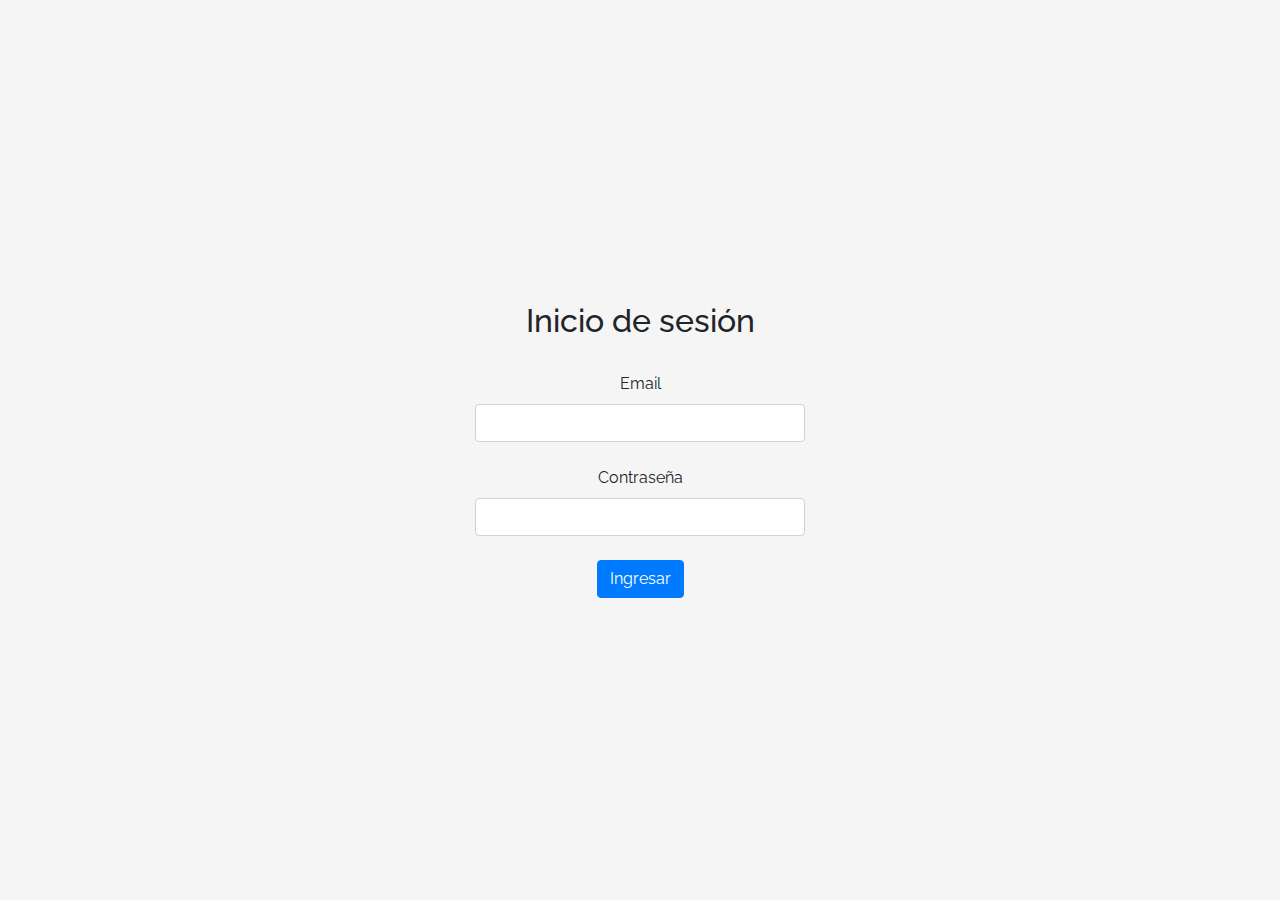
<file: index.html>
<!DOCTYPE html>
<!-- saved from url=(0049)https://getbootstrap.com/docs/4.3/examples/album/ -->
<html lang="en">

<head>

  <title>eMercado - Todo lo que busques está aquí</title>

  <meta http-equiv="Content-Type" content="text/html; charset=UTF-8">
  <meta name="viewport" content="width=device-width, initial-scale=1, shrink-to-fit=no">
  <meta name="description" content="">

  <link rel="canonical" href="https://getbootstrap.com/docs/4.3/examples/album/">
  <link href="https://fonts.googleapis.com/css?family=Raleway:300,300i,400,400i,700,700i,900,900i" rel="stylesheet">
  <!-- Bootstrap core CSS -->
  <link href="css/bootstrap.min.css" rel="stylesheet">
  <link href="css/styles.css" rel="stylesheet">
  
  <style>
    html, body{
      height: 100%;
    }

    body {
      display: -ms-flexbox;
      display: flex;
      -ms-flex-align: center;
      align-items: center;
      padding-top: 40px;
      padding-bottom: 40px;
      background-color: #f5f5f5;
    }

    .signin {
      width: 100%;
      max-width: 330px;
      padding: 15px;
      margin: auto;
    }
  </style>

</head>

<body class="text-center">

  <!-- LOGIN -->
  <div class="container p-5">

    <h2>Inicio de sesión</h2>

    <br>

    <label for="emailLogin">Email</label>
    <input class="form-control signin" type="email" id="inputEmailLogin">

    <br>

    <label for="passwordLogin">Contraseña</label>
    <input class="form-control signin" type="password" id="inputPasswordLogin">

    <br>

    <button class="btn btn-primary" id="buttonIngresoLogin">Ingresar</button>


  </div>

  <script src="js/init.js"></script>
  <script src="js/login.js"></script>

</body>

</html>
</file>
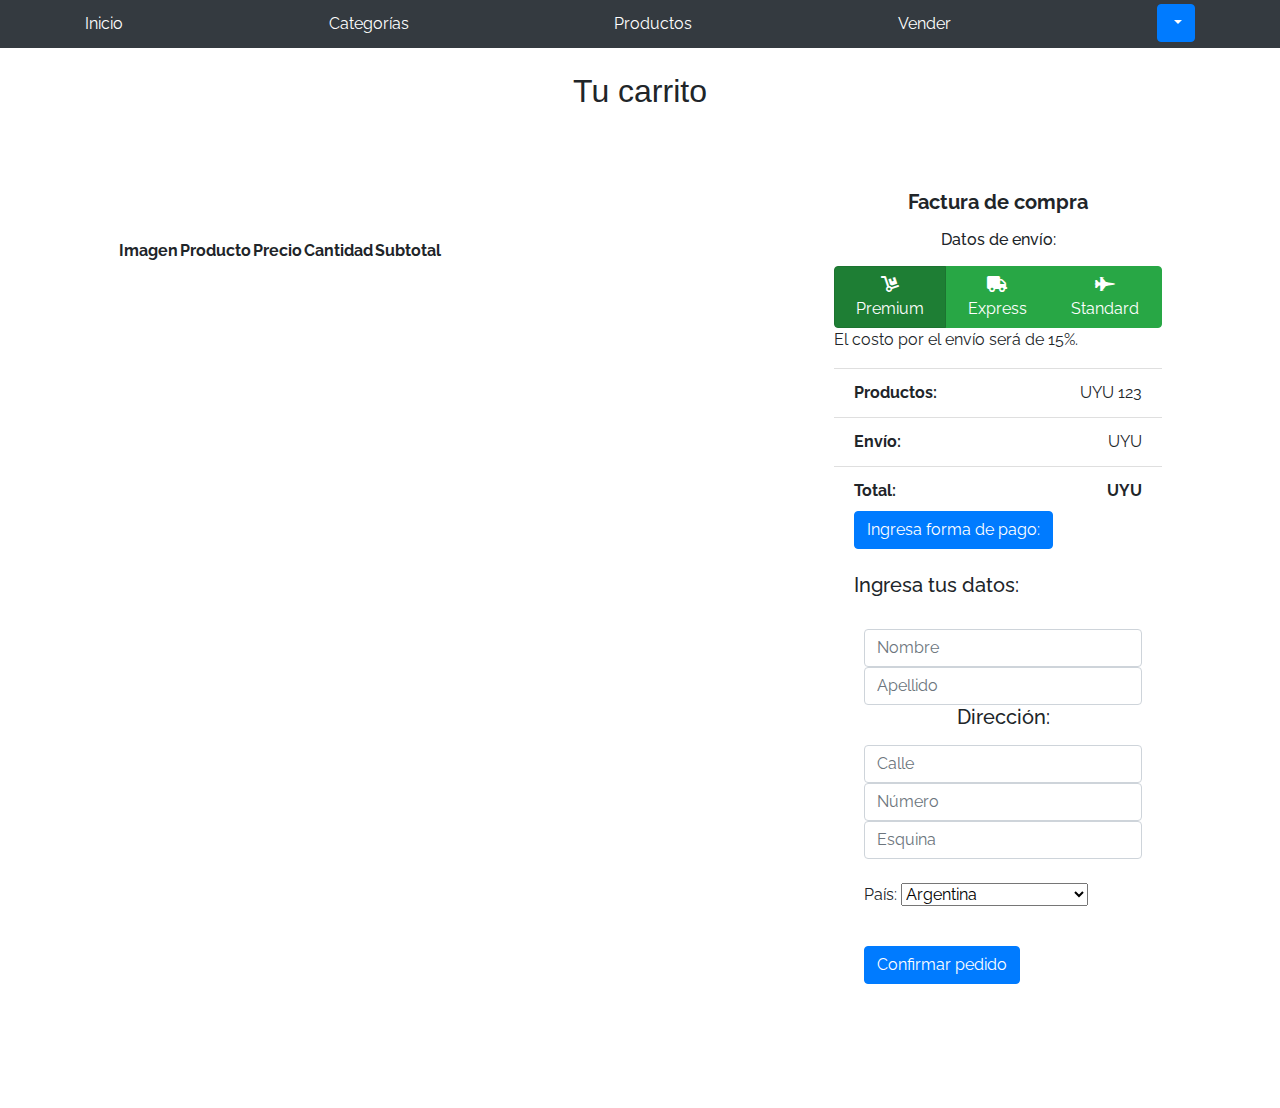
<file: cart.html>
<!DOCTYPE html>
<html lang="en">

<head>
  <meta http-equiv="Content-Type" content="text/html; charset=UTF-8">
  <meta name="viewport" content="width=device-width, initial-scale=1, shrink-to-fit=no">
  <meta name="description" content="">
  <title>eMercado - Todo lo que busques está aquí</title>

  <link rel="canonical" href="https://getbootstrap.com/docs/4.3/examples/album/">
  <link href="https://fonts.googleapis.com/css?family=Raleway:300,300i,400,400i,700,700i,900,900i" rel="stylesheet">


  <link href="css/font-awesome.min.css" rel="stylesheet">


  <style>
    .bd-placeholder-img {
      font-size: 1.125rem;
      text-anchor: middle;
      -webkit-user-select: none;
      -moz-user-select: none;
      -ms-user-select: none;
      user-select: none;
    }

    @media (min-width: 768px) {
      .bd-placeholder-img-lg {
        font-size: 3.5rem;
      }
    }
  </style>

  <link href="css/bootstrap.min.css" rel="stylesheet">
  <link href="css/styles.css" rel="stylesheet">
  <link href="css/dropzone.css" rel="stylesheet">
</head>

<body>
  <nav class="site-header sticky-top py-1 bg-dark">
    <div class="container d-flex flex-column flex-md-row justify-content-between">

        <a class="py-2 d-none d-md-inline-block" href="home.html">Inicio</a>
        <a class="py-2 d-none d-md-inline-block" href="categories.html">Categorías</a>
        <a class="py-2 d-none d-md-inline-block" href="products.html">Productos</a>
        <a class="py-2 d-none d-md-inline-block" href="sell.html">Vender</a>

        <li class="dropdown float-right" id="info-user" style="list-style:none">
            <button id="user-identifier" class="btn btn-primary dropdown-toggle" type="button" data-toggle="dropdown"
                aria-haspopup="true" aria-expanded="false">
            </button>

            <div class="dropdown-menu"  aria-labelledby="dropdownMenuButton">
                <a class="dropdown-item" href="my-profile.html">Perfil</a>
                <a class="dropdown-item" href="cart.html">Mi carrito</a>
                <a class="dropdown-item" id="sign-of" href="index.html">Salir</a>
            </div>
        </li>
    </div>

</nav>
  <main role="main" class="pb-5">

    <header id="header" class="d-flex justify-content-around sticky-top site-header">
      <nav id="navbar" class="navbar navbar-expand-lg navbar-dark bg-dark pl-0 pt-0 pr-0 pb-0">
      </nav>
    </header>
    <br>
    <h2 class="text-center">Tu carrito</h2>
    <div class="container p-5">

      <section>

        <div class="row">

          <div class="col-lg-8 mt-5">
            <table id="cart-table">
              <thead>
                <tr class="text-center">
                  <th>Imagen</th>
                  <th>Producto</th>
                  <th>Precio</th>
                  <th>Cantidad</th>
                  <th>Subtotal</th>
                </tr>
              </thead>
              <tbody id="tabla">
                <tr>
                  <td> </td>
                  <td> </td>
                  <td> </td>
                  <td> </td>
                  <td> </td><br>
                </tr>
              </tbody>

            </table>
          </div>
          <div class="col-lg-4">
            <div class="mb-3">
              <div class="pt-4 text-center">
                <h5 class="mb-3 text-center"><strong>Factura de compra</strong></h5>
                <ul class="list-group list-group-flush text-left">
                  <h6 class="mb-3 text-center">Datos de envío:</h6>
                  <div class="btn-group btn-group-toggle w-100" data-toggle="buttons" id="divRadioEnvio">
                    <label class="btn btn-success btn-shipping active">
                      <i class="fas fa-dolly"></i>
                      <input type="radio" name="envio" id="option1" autocomplete="off" value="15" checked> Premium
                    </label>
                    <label class="btn btn-success btn-shipping">
                      <i class="fa fa-truck"></i>
                      <input type="radio" name="envio" id="option2" autocomplete="off" value="7"> Express
                    </label>
                    <label class="btn btn-success btn-shipping">
                      <i class="fa fa-fighter-jet"></i>
                      <input type="radio" name="envio" id="option3" autocomplete="off" value="5"> Standard
                    </label>
                  </div>
                  <div>
                    <p id="textoEnvio">El costo por el envío será de 15%.</p>
                  </div>
                  <li class="list-group-item">
                    <strong>Productos:</strong>
                    <span class="float-right">
                      <span id="currencyTotalProducts" class="mb-3 text-center">
                        UYU
                      </span>
                      <span id="totalProducts">
                        123
                      </span>
                    </span>
                  </li>
                  <li class="list-group-item">
                    <strong>Envío: </strong>
                    <span class="float-right">
                      <span id="currencyCostoEnvio" class="mb-3 text-center">
                        UYU
                      </span>
                      <span id="costoenvio">

                      </span>
                    </span>
                  </li>
                  <li class="list-group-item">
                    <strong>Total:</strong>
                    <span class="float-right">
                      <span id="currencyTotal" class="mb-3 text-center font-weight-bold">
                        UYU
                      </span>
                      <span id="total" class="font-weight-bold">

                      </span>
                    </span>
                    <br>

                    <!-- Button trigger modal -->
                    <button type="button" class="btn btn-primary mt-2" data-toggle="modal" data-target="#exampleModal">
                      Ingresa forma de pago:
                    </button>

                    <!-- Modal -->
                    <div class="modal fade" id="exampleModal" tabindex="-1" role="dialog"
                      aria-labelledby="exampleModalLabel" aria-hidden="true">
                      <div class="modal-dialog" role="document">
                        <div class="modal-content">
                          <div class="modal-header">
                            <h5 class="modal-title" id="exampleModalLabel">
                              <div class="card mb-3">
                                <div class="card-body">
                                  <h5 class="mb-4">Trabajamos con:</h5>
                                  <div class="container">
                                    <div class="row">
                                      <div class="paymentCont">
                                        <div class="paymentWrap">
                                          <div class="btn-group paymentBtnGroup btn-group-justified"
                                            data-toggle="buttons">
                                            <label class="btn paymentMethod active">
                                              <div class="method visa"></div>
                                              <input type="radio" name="options" checked>
                                            </label>
                                            <label class="btn paymentMethod">
                                              <div class="method master-card"></div>
                                              <input type="radio" name="options">
                                            </label>
                                            <label class="btn paymentMethod">
                                              <div class="method amex"></div>
                                              <input type="radio" name="options">
                                            </label>
                                            <label class="btn paymentMethod">
                                              <div class="method vishwa"></div>
                                              <input type="radio" name="options">
                                            </label>
                                          </div>
                                        </div>
                                      </div>
                                    </div>
                                  </div>
                                  <form action="">
                                    <a class="dark-grey-text d-flex justify-content-between" data-toggle="collapse"
                                      href="#collapseExample1" aria-expanded="false" aria-controls="collapseExample1">
                                      Compra con tarjeta:
                                      <span><i class="fas fa-chevron-down pt-1"></i></span>
                                    </a>
                                </div>

                                <div class="collapse" id="collapseExample1">
                                  <div class="mt-3">
                                    <div class="md-form md-outline mb-0">
                                      <input type="text" id="discount-code1" class="form-control font-weight-light"
                                        placeholder="Ingrese el número de la tarjeta" required>
                                    </div>
                                  </div>
                                  <div class="mt-3">
                                    <div class="md-form md-outline mb-0">
                                      <input type="text" id="discount-code1" class="form-control font-weight-light"
                                        placeholder="Ingrese CVC" required>
                                    </div>
                                  </div>
                                  <div class="mt-3">
                                    <div class="md-form md-outline mb-0">
                                      <input type="text" id="discount-code1" class="form-control font-weight-light"
                                        placeholder="Vencimiento MM/AAAA" required>
                                    </div>
                                  </div>
                                </div>
                                <button type="submit" class="btn btn-primary">
                                  Confirmar medio de pago.
                                </button>

                            </h5>
                            <button type="button" class="close" data-dismiss="modal" aria-label="Close">
                              <span aria-hidden="true">&times;</span>
                            </button>
                            </form>
                          </div>
                          <div class="modal-body">
                            <div class="card mb-3">
                              <div class="card-body">
                                <form action="">
                                  <a class="dark-grey-text d-flex justify-content-between" data-toggle="collapse"
                                    href="#collapseExample2" aria-expanded="false" aria-controls="collapseExample2">
                                    Transferencia bancaria:
                                    <span><i class="fas fa-chevron-down pt-1"></i></span>
                                  </a>

                                  <div class="collapse" id="collapseExample2">
                                    <div class="mt-3">
                                      <div class="md-form md-outline mb-0">
                                        <input type="text" id="discount-code1" class="form-control font-weight-light"
                                          placeholder="Ingrese el número de cuenta a depositar" required>
                                      </div>
                                    </div>
                                    <div class="mt-3">
                                      <div class="md-form md-outline mb-0">
                                        <input type="text" id="discount-code1" class="form-control font-weight-light"
                                          placeholder="Ingrese el alias" required>
                                      </div>
                                    </div>
                                    <div class="mt-3">
                                      <div class="md-form md-outline mb-0">
                                        <input type="text" id="discount-code1" class="form-control font-weight-light"
                                          placeholder="Ingrese su número de cuenta" required>
                                      </div>
                                    </div>
                                  </div>
                              </div>
                              <button type="submit" class="btn btn-primary">
                                Confirmar medio de pago.
                              </button>
                            </div>
                            
                          </div>
                          
                          </form>
                          <br><br>
                          <div class="modal-footer">
                            <button type="button" class="btn btn-secondary" data-dismiss="modal">Cerrar</button>
                          </div>

                        </div>
                      </div>
                    </div>
                    <br><br>

                    <h5>Ingresa tus datos:</h5>
                    <br>
                    <form action="/action_page" style="padding-left: 10px;">

                      <input type="text" class="form-control" id="nombre" placeholder="Nombre" required>
                      <div class="invalid-feedback">Rellena el campo "Nombre".</div>
                      <input type="text" class="form-control" id="apellido" placeholder="Apellido" required>
                      <div class="invalid-feedback">Rellena el campo "Apellido".</div>

                      <h5 class="mb-3 text-center">Dirección:</h5>
                      <input type="text" class="form-control" id="calle" placeholder="Calle" required>
                      <div class="invalid-feedback">Rellena el campo "Calle".</div>

                      <input type="text" class="form-control" id="numero" placeholder="Número" required>
                      <div class="invalid-feedback">Rellena el campo "Número".</div>

                      <input type="text" class="form-control" id="esquina" placeholder="Esquina" required><br>
                      <div class="invalid-feedback">Rellena el campo "Esquina".</div>

                      <label for="paises">País:</label>
                      <select name="paises" id="paises" class="mb-3" required>
                        <option value="Argentina">Argentina</option>
                        <option value="Bolivia">Bolivia</option>
                        <option value="Brasil">Brasil</option>
                        <option value="Canadá">Canadá</option>
                        <option value="Chile">Chile</option>
                        <option value="Colombia">Colombia</option>
                        <option value="Costa Rica">Costa Rica</option>
                        <option value="Ecuador">Ecuador</option>
                        <option value="Estados Unidos">Estados Unidos</option>
                        <option value="Haití">Haití</option>
                        <option value="Honduras">Honduras</option>
                        <option value="México">México</option>
                        <option value="Paraguay">Paraguay</option>
                        <option value="Perú">Perú</option>
                        <option value="Puerto Rico">Puerto Rico</option>
                        <option value="República Dominicana">República Dominicana</option>
                        <option value="Uruguay">Uruguay</option>
                        <option value="Venezuela">Venezuela</option>

                      </select>
                      <br><br>

                      <button type="button" class="btn btn-primary" data-toggle="modal"
                        data-target=".bd-example-modal-lg">Confirmar pedido</button>

                      <div class="modal fade bd-example-modal-lg" tabindex="-1" role="dialog"
                        aria-labelledby="myLargeModalLabel" aria-hidden="true">
                        <div class="modal-dialog modal-lg">
                          <div class="modal-content">
                            ¿Desea confirmar su pedido?
                            <br><br><br>
                            <p id="total"> </p>
                            <input type="submit" class="btn btn-primary" value="Confirmar pedido">
                          </div>
                        </div>
                      </div>
                    </form>
                  </li>
                </ul>
              </div>
            </div>
          </div>
        </div>
      </section>
    </div>
    </div>
    </div>
    <div class='col-md-4'></div>
    </div>
    </div>
    <div id="spinner-wrapper">
      <div class="lds-ring">
        <div></div>
        <div></div>
        <div></div>
        <div></div>
      </div>
    </div>


    <script src="js/jquery-3.4.1.min.js"></script>
    <script src="js/bootstrap.bundle.min.js"></script>
    <script src="js/dropzone.js"></script>
    <script src="js/init.js"></script>
    <script src="js/user-logged.js"></script>
    <script src="js/cart.js"></script>

</body>

</html>
</file>
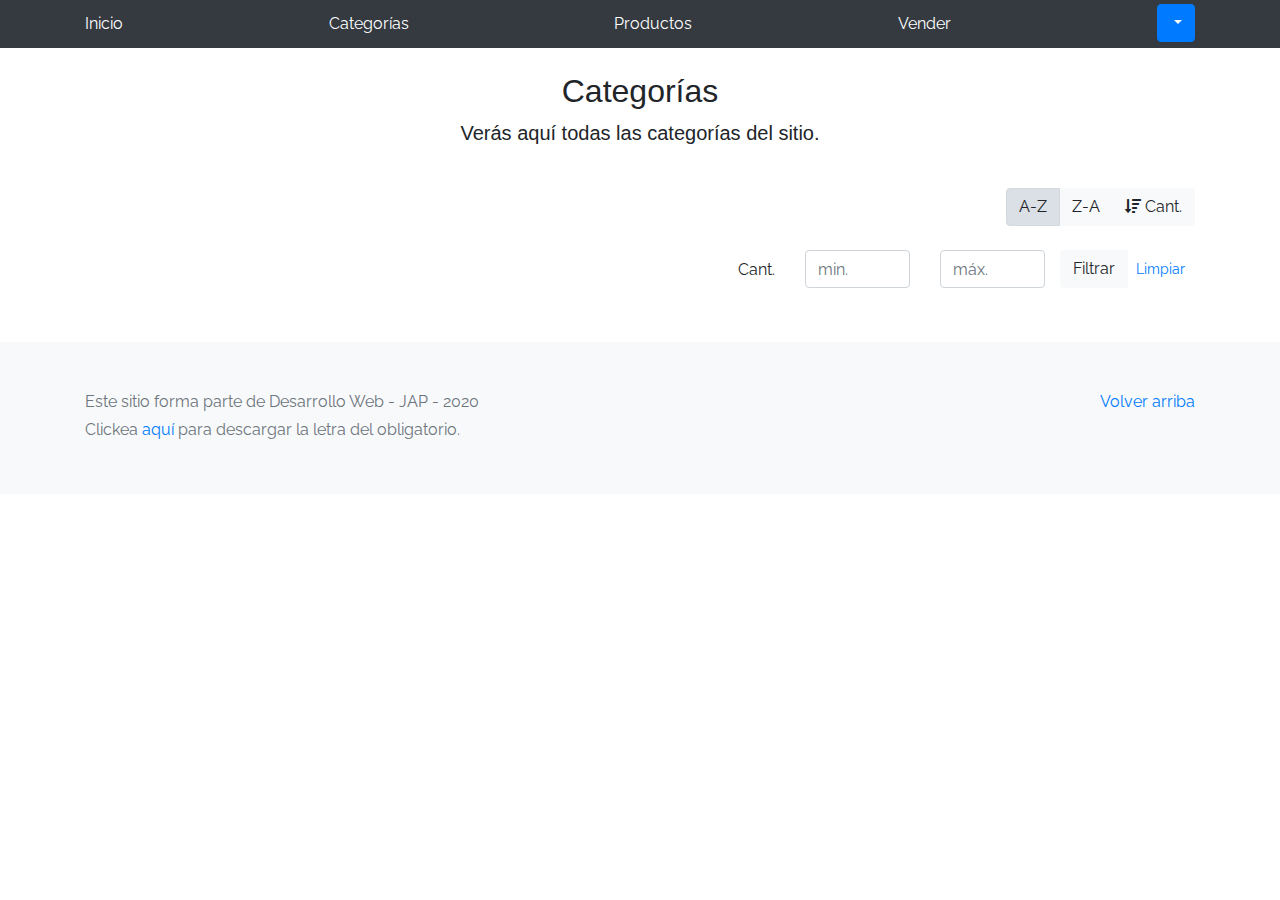
<file: categories.html>
<!DOCTYPE html>
<html lang="en">

<head>

    <title>eMercado - Todo lo que busques está aquí</title>

    <meta http-equiv="Content-Type" content="text/html; charset=UTF-8">
    <meta name="viewport" content="width=device-width, initial-scale=1, shrink-to-fit=no">
    <meta name="description" content="">

    <!-- CSS -->
    <link rel="canonical" href="https://getbootstrap.com/docs/4.3/examples/album/">
    <link href="https://fonts.googleapis.com/css?family=Raleway:300,300i,400,400i,700,700i,900,900i" rel="stylesheet">
    <link href="css/font-awesome.min.css" rel="stylesheet">
    <link href="css/bootstrap.min.css" rel="stylesheet">
    <link href="css/styles.css" rel="stylesheet">

</head>

<body>

    <!-- BARRA DE NAVEGACION -->
    <nav class="site-header sticky-top py-1 bg-dark">
        <div class="container d-flex flex-column flex-md-row justify-content-between">

            <a class="py-2 d-none d-md-inline-block" href="home.html">Inicio</a>
            <a class="py-2 d-none d-md-inline-block" href="categories.html">Categorías</a>
            <a class="py-2 d-none d-md-inline-block" href="products.html">Productos</a>
            <a class="py-2 d-none d-md-inline-block" href="sell.html">Vender</a>

            <li class="dropdown float-right" id="info-user" style="list-style:none">
                <button id="user-identifier" class="btn btn-primary dropdown-toggle" type="button" data-toggle="dropdown"
                    aria-haspopup="true" aria-expanded="false">
                </button>

                <div class="dropdown-menu"  aria-labelledby="dropdownMenuButton">
                    <a class="dropdown-item" href="my-profile.html">Perfil</a>
                    <a class="dropdown-item" href="cart.html">Mi carrito</a>
                    <a class="dropdown-item"  id="sign-of" href="index.html">Salir</a>
                </div>
            </li>
        </div>

    </nav>
 

    <main role="main" class="pb-5">

        <!-- TITULO Y SUBTITULO -->
        <div class="text-center p-4">

            <h2>Categorías</h2>
            <p class="lead">Verás aquí todas las categorías del sitio.</p>

        </div>

        <div class="container">

            <!-- FILTROS -->
            <div class="row">
                <div class="col text-right">
                    <div class="btn-group btn-group-toggle mb-4" data-toggle="buttons">

                        <!-- BOTON ORDEN ACENDENTE POR NOMBRE DE CATEGORIA -->
                        <label class="btn btn-light active" id="sortAsc" >
                            <input type="radio" name="options" autocomplete="off" checked>A-Z
                        </label>

                        <!-- BOTON ORDEN DECENDENTE POR NOMBRE DE CATEGORIA -->
                        <label class="btn btn-light" id="sortDesc" >
                            <input type="radio" name="options" autocomplete="off">Z-A
                        </label>

                        <!-- BOTON ORDEN DECENDENTE POR CANTIDAD DE ARTICULOS POR CATEGORIA -->
                        <label class="btn btn-light" id="sortByCount" >
                            <input type="radio" name="options" autocomplete="off"><i class="fas fa-sort-amount-down mr-1"></i>Cant.
                        </label>

                    </div>
                </div>
            </div> <!-- class="row" -->

            <div class="row justify-content-end">
                <div class="col-md-6"></div>
                <div class="col-md-6 col-sm-12 mb-1 container">
                    <div class="row container p-0 m-0">

                        <div class="col">
                            <p class="font-weight-normal text-right my-2">Cant.</p>
                        </div>

                        <!-- FILTRO DE MINIMA CANTIDAD DE ARTICULOS POR CATEGORIA -->
                        <div class="col">
                            <input class="form-control" type="number" placeholder="min." id="rangeFilterCountMin">
                        </div>

                        <!-- FILTRO DE MAXIMA CANTIDAD DE ARTICULOS POR CATEGORIA -->
                        <div class="col">
                            <input class="form-control" type="number" placeholder="máx." id="rangeFilterCountMax">
                        </div>

                        <div class="col-3 p-0">
                            <div class="btn-group" role="group">

                                <!-- BOTON PARA APLICAR EL FLITRO DE RANGO -->
                                <button class="btn btn-light btn-block" id="rangeFilterCount">Filtrar</button>
                                <!-- BOTON PARA QUITAR EL FLITRO DE RANGO -->
                                <button class="btn btn-link btn-sm" id="clearRangeFilter">Limpiar</button>

                            </div>
                        </div>
                                
                    </div>
                </div>
            </div> <!-- class="row justify-content-end" -->


            <div class="row">
                <div class="list-group" id="cat-list-container">
                    <!-- ACA SE VA A MOSTRAR LA INFORMACION DE LAS CATEGORÍAS -->
                </div>
            </div>


        </div> <!-- class="container" -->

    </main>

    <!-- COMENTARIO DE PLAN CEIBAL -->
    <footer class="text-muted bg-light">
        <div class="container">

            <p class="float-right"><a href="#">Volver arriba</a></p>

            <p>Este sitio forma parte de Desarrollo Web - JAP - 2020</p>

            <p>Clickea <a target="_blank" href="Letra.pdf">aquí</a> para descargar la letra del obligatorio.</p>

        </div>
    </footer>

    <div id="spinner-wrapper"><div class="lds-ring"><div></div><div></div><div></div><div></div></div></div>

    <!-- SCRIPT -->
    <script src="js/jquery-3.4.1.min.js"></script>
    <script src="js/bootstrap.bundle.min.js"></script>
    <script src="js/user-logged.js"></script>
    <script src="js/init.js"></script>
    <script src="js/categories.js"></script>

</body>

</html>
</file>
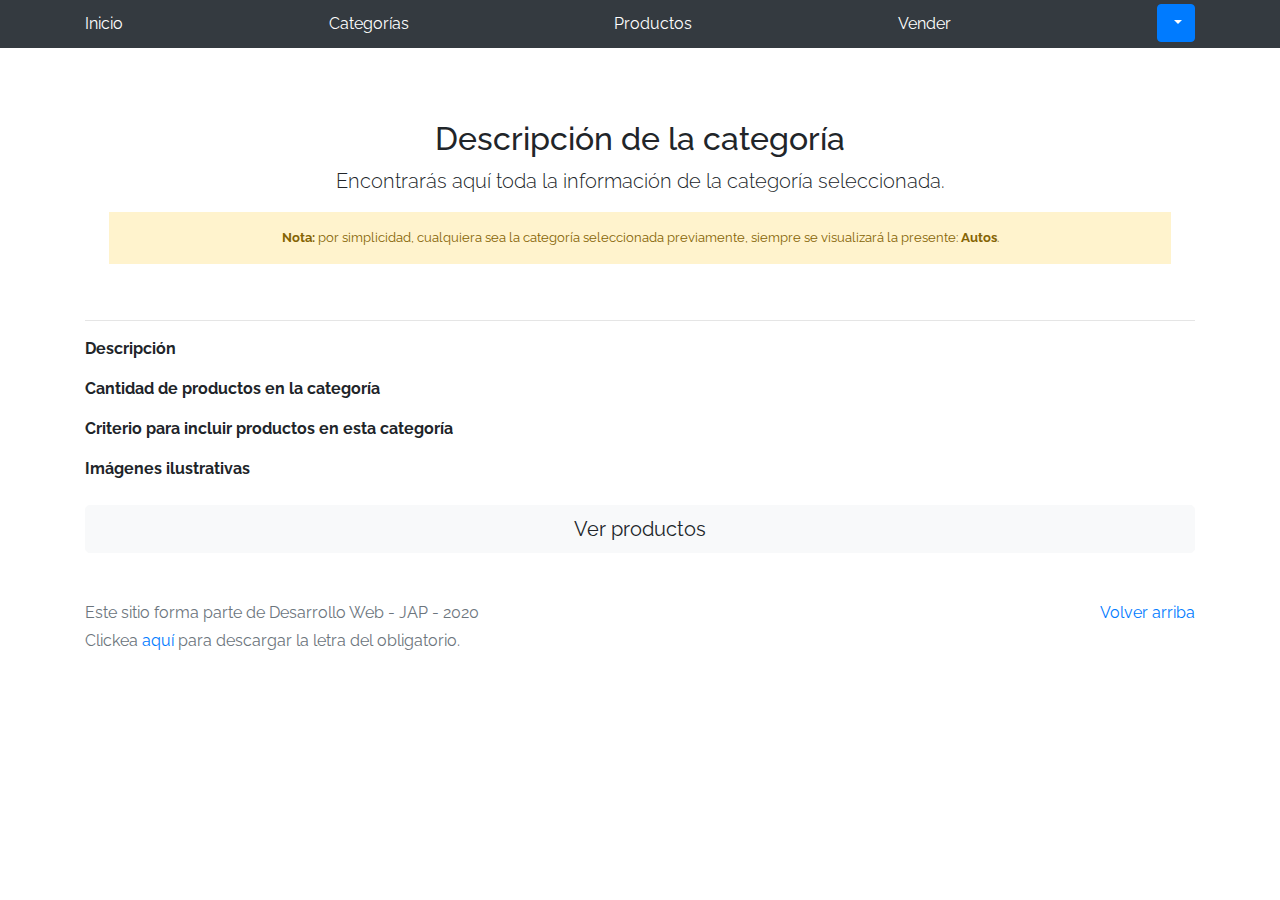
<file: category-info.html>
<!DOCTYPE html>
<!-- saved from url=(0049)https://getbootstrap.com/docs/4.3/examples/album/ -->
<html lang="en">

<head>
  <meta http-equiv="Content-Type" content="text/html; charset=UTF-8">
  <meta name="viewport" content="width=device-width, initial-scale=1, shrink-to-fit=no">
  <meta name="description" content="">
  <title>eMercado - Todo lo que busques está aquí</title>

  <link rel="canonical" href="https://getbootstrap.com/docs/4.3/examples/album/">
  <link href="https://fonts.googleapis.com/css?family=Raleway:300,300i,400,400i,700,700i,900,900i" rel="stylesheet">
  <!-- Bootstrap core CSS -->
  <link href="css/bootstrap.min.css" rel="stylesheet">
  <link href="css/styles.css" rel="stylesheet">
</head>

<body>

    <!-- BARRA DE NAVEGACION -->
    <nav class="site-header sticky-top py-1 bg-dark">
      <div class="container d-flex flex-column flex-md-row justify-content-between">

          <a class="py-2 d-none d-md-inline-block" href="home.html">Inicio</a>
          <a class="py-2 d-none d-md-inline-block" href="categories.html">Categorías</a>
          <a class="py-2 d-none d-md-inline-block" href="products.html">Productos</a>
          <a class="py-2 d-none d-md-inline-block" href="sell.html">Vender</a>

          <li class="dropdown float-right" id="info-user" style="list-style:none">
              <button id="user-identifier" class="btn btn-primary dropdown-toggle" type="button" data-toggle="dropdown"
                  aria-haspopup="true" aria-expanded="false">
              </button>

              <div class="dropdown-menu"  aria-labelledby="dropdownMenuButton">
                  <a class="dropdown-item" href="my-profile.html">Perfil</a>
                  <a class="dropdown-item" href="cart.html">Mi carrito</a>
                  <a class="dropdown-item" id="sign-of" href="index.html">Salir</a>
              </div>
          </li>
      </div>

  </nav>

 
  
  <main role="main">
    <div class="container mt-5">
      <div class="text-center p-4">
        <h2>Descripción de la categoría</h2>
        <p class="lead">Encontrarás aquí toda la información de la categoría seleccionada.</p>
        <p class="small alert-warning py-3"><strong>Nota: </strong>por simplicidad, cualquiera sea la categoría
          seleccionada previamente, siempre se visualizará la presente: <strong>Autos</strong>.</p>
      </div>
      <h3 id="categoryName"></h3>
      <hr class="my-3">
      <dl>
        <dt>Descripción</dt>
        <dd>
          <p id="categoryDescription"></p>
        </dd>

        <dt>Cantidad de productos en la categoría</dt>
        <dd>
          <p id="productCount"></p>
        </dd>

        <dt>Criterio para incluir productos en esta categoría</dt>
        <dd>
          <p id="productCriteria"></p>
        </dd>

        <dt>Imágenes ilustrativas</dt>
        <dd>
          <div class="row text-center text-lg-left pt-2" id="productImagesGallery">
          </div>
        </dd>
      </dl>
      <a type="button" class="btn btn-light btn-lg btn-block" href="products.html">Ver productos</a>
    </div>
  </main>
  <footer class="text-muted">
    <div class="container">
      <p class="float-right">
        <a href="#">Volver arriba</a>
      </p>
      <p>Este sitio forma parte de Desarrollo Web - JAP - 2020</p>
      <p>Clickea <a target="_blank" href="Letra.pdf">aquí</a> para descargar la letra del obligatorio.</p>
    </div>
  </footer>
  <div id="spinner-wrapper">
    <div class="lds-ring">
      <div></div>
      <div></div>
      <div></div>
      <div></div>
    </div>
  </div>

    <script src="js/jquery-3.4.1.min.js"></script>
    <script src="js/bootstrap.bundle.min.js"></script>
    <script src="js/user-logged.js"></script>
    <script src="js/init.js"></script>
    <script src="js/category-info.js"></script>
    
</body>

</html>
</file>
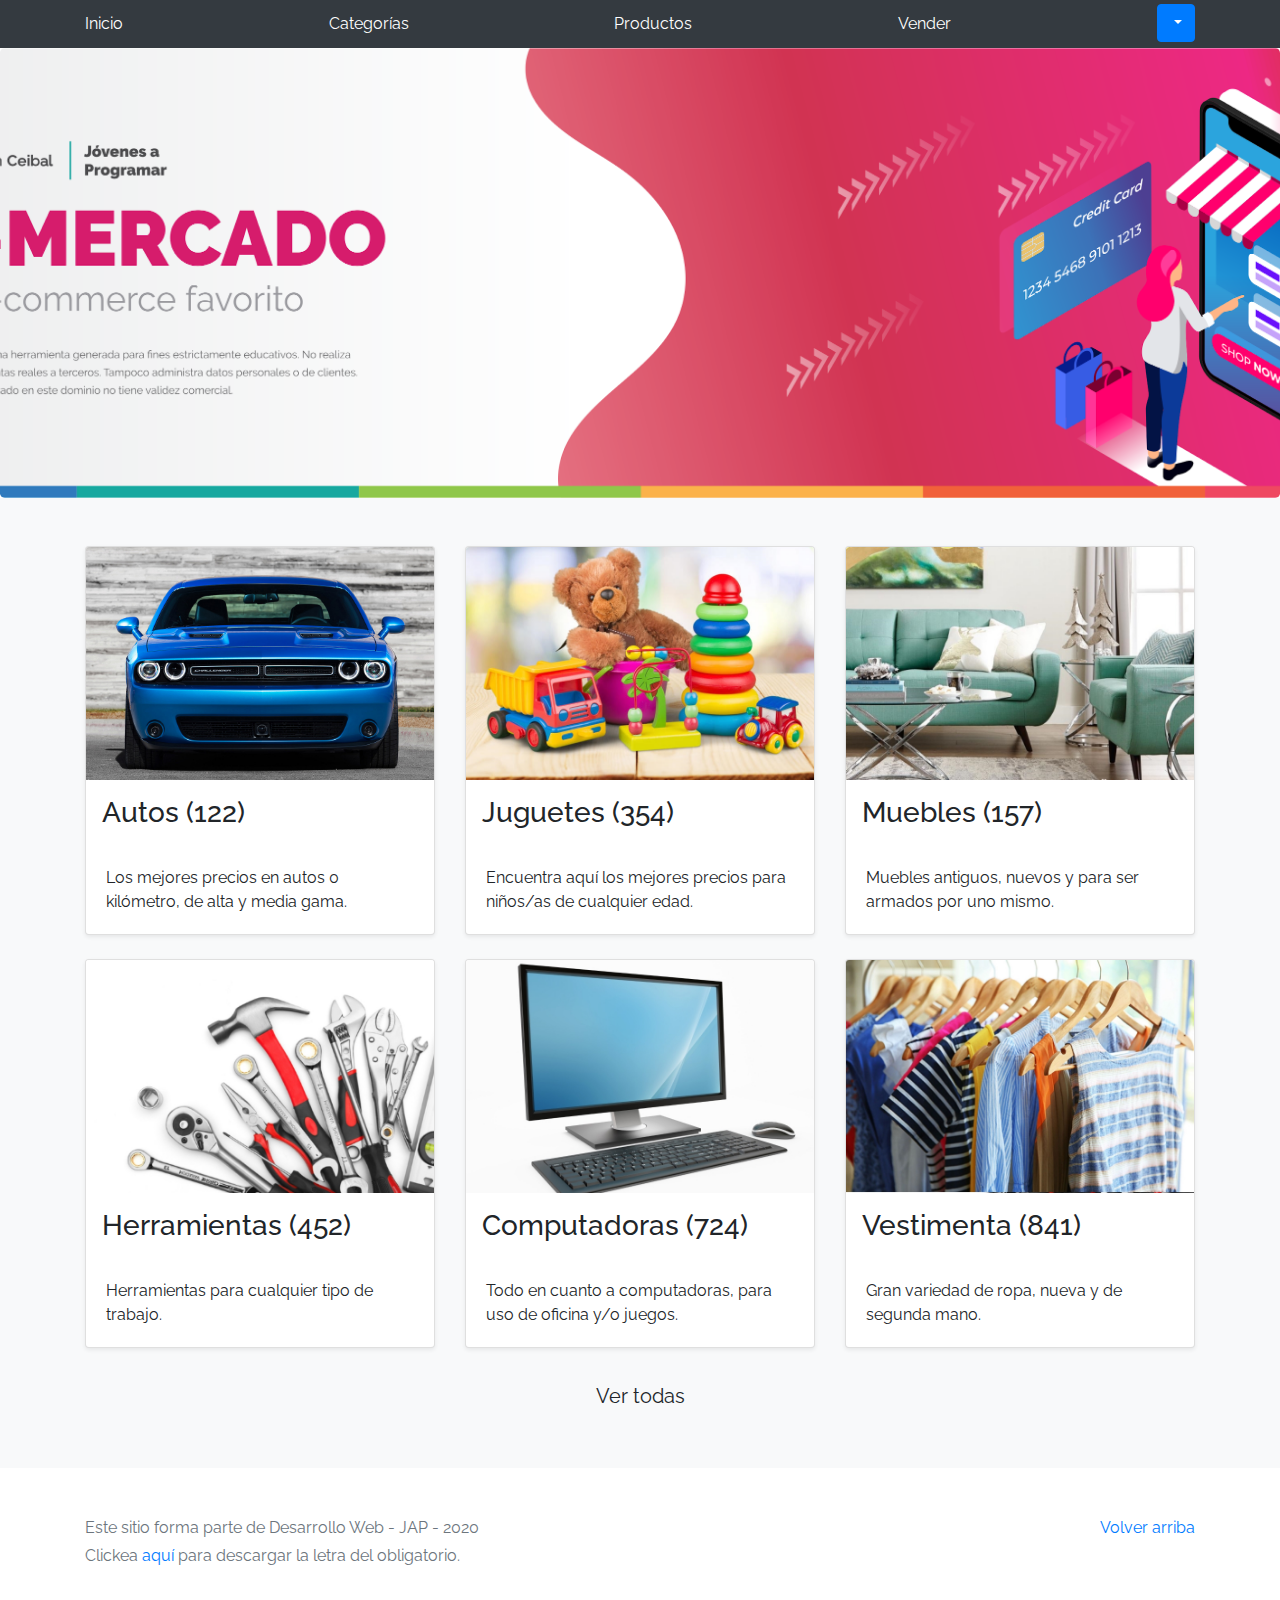
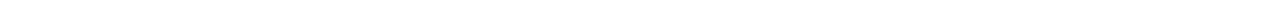
<file: home.html>
<!DOCTYPE html>
<html lang="en">

<head>

    <title>eMercado - Todo lo que busques está aquí</title>

    <meta http-equiv="Content-Type" content="text/html; charset=UTF-8">
    <meta name="viewport" content="width=device-width, initial-scale=1, shrink-to-fit=no">
    <meta name="description" content="">

    <!-- CSS -->
    <link rel="canonical" href="https://getbootstrap.com/docs/4.3/examples/album/">
    <link href="https://fonts.googleapis.com/css?family=Raleway:300,300i,400,400i,700,700i,900,900i" rel="stylesheet">
    <link href="css/bootstrap.min.css" rel="stylesheet">
    <link href="css/styles.css" rel="stylesheet">

</head>

<body>

    <!-- BARRA DE NAVEGACION -->
    <nav class="site-header sticky-top py-1 bg-dark">
        <div class="container d-flex flex-column flex-md-row justify-content-between">

            <a class="py-2 d-none d-md-inline-block" href="home.html">Inicio</a>
            <a class="py-2 d-none d-md-inline-block" href="categories.html">Categorías</a>
            <a class="py-2 d-none d-md-inline-block" href="products.html">Productos</a>
            <a class="py-2 d-none d-md-inline-block" href="sell.html">Vender</a>

            <li class="dropdown float-right" id="info-user" style="list-style:none">
                <button id="user-identifier" class="btn btn-primary dropdown-toggle" type="button" data-toggle="dropdown"
                    aria-haspopup="true" aria-expanded="false">
                </button>

                <div class="dropdown-menu"  aria-labelledby="dropdownMenuButton">
                    <a class="dropdown-item" href="my-profile.html">Perfil</a>
                    <a class="dropdown-item" href="cart.html">Mi carrito</a>
                    <a class="dropdown-item" id="sign-of" href="index.html">Salir</a>
                </div>
            </li>
        </div>

    </nav>

    <main role="main">

        <!-- IMAGEN PRINCIPAL -->
        <section class="jumbotron text-center">
            <div class="m-5">
                <h1></h1>
            </div>
        </section>

        <div class="album py-5 bg-light">
            <div class="container">

                <!-- CATEGORIAS -->
                <div class="row">

                    <div class="col-md-4">
                        <a href="categories.html" class="card mb-4 shadow-sm custom-card">
                            <img class="bd-placeholder-img card-img-top" src="img/cat1.jpg">
                            <h3 class="m-3">Autos (122)</h3>
                            <div class="card-body">
                                <p class="card-text">Los mejores precios en autos 0 kilómetro, de alta y media gama.</p>
                            </div>
                        </a>
                    </div>

                    <div class="col-md-4">
                        <a href="categories.html" class="card mb-4 shadow-sm custom-card">
                            <img class="bd-placeholder-img card-img-top" src="img/cat2.jpg">
                            <h3 class="m-3">Juguetes (354)</h3>
                            <div class="card-body">
                                <p class="card-text">Encuentra aquí los mejores precios para niños/as de cualquier edad.
                                </p>
                            </div>
                        </a>
                    </div>

                    <div class="col-md-4">
                        <a href="categories.html" class="card mb-4 shadow-sm custom-card">
                            <img class="bd-placeholder-img card-img-top" src="img/cat3.jpg">
                            <h3 class="m-3">Muebles (157)</h3>
                            <div class="card-body">
                                <p class="card-text">Muebles antiguos, nuevos y para ser armados por uno mismo.</p>
                            </div>
                        </a>
                    </div>

                    <div class="col-md-4">
                        <a href="categories.html" class="card mb-4 shadow-sm custom-card">
                            <img class="bd-placeholder-img card-img-top" src="img/cat4.jpg">
                            <h3 class="m-3">Herramientas (452)</h3>
                            <div class="card-body">
                                <p class="card-text">Herramientas para cualquier tipo de trabajo.</p>
                            </div>
                        </a>
                    </div>

                    <div class="col-md-4">
                        <a href="categories.html" class="card mb-4 shadow-sm custom-card">
                            <img class="bd-placeholder-img card-img-top" src="img/cat5.jpg">
                            <h3 class="m-3">Computadoras (724)</h3>
                            <div class="card-body">
                                <p class="card-text">Todo en cuanto a computadoras, para uso de oficina y/o juegos.</p>
                            </div>
                        </a>
                    </div>

                    <div class="col-md-4">
                        <a href="categories.html" class="card mb-4 shadow-sm custom-card">
                            <img class="bd-placeholder-img card-img-top" src="img/cat6.jpg">
                            <h3 class="m-3">Vestimenta (841)</h3>
                            <div class="card-body">
                                <p class="card-text">Gran variedad de ropa, nueva y de segunda mano.</p>
                            </div>
                        </a>
                    </div>

                </div> <!-- class="row" -->

                <!-- LINK A TODAS LA CATEGORIAS -->
                <div class="row">
                    <a type="button" class="btn btn-light btn-lg btn-block" href="categories.html">Ver todas</a>
                </div>

            </div>
        </div>

    </main>

    <!-- COMENTARIO DE PLAN CEIBAL -->
    <footer class="text-muted">
        <div class="container">

            <p class="float-right"><a href="#">Volver arriba</a></p>

            <p>Este sitio forma parte de Desarrollo Web - JAP - 2020</p>

            <p>Clickea <a target="_blank" href="Letra.pdf">aquí</a> para descargar la letra del obligatorio.</p>

        </div>
    </footer>

    <!-- SCRIPT -->
    <script src="js/jquery-3.4.1.min.js"></script>
    <script src="js/bootstrap.bundle.min.js"></script>
    <script src="js/user-logged.js"></script>
    <script src="js/init.js"></script>

</body>

</html>
</file>
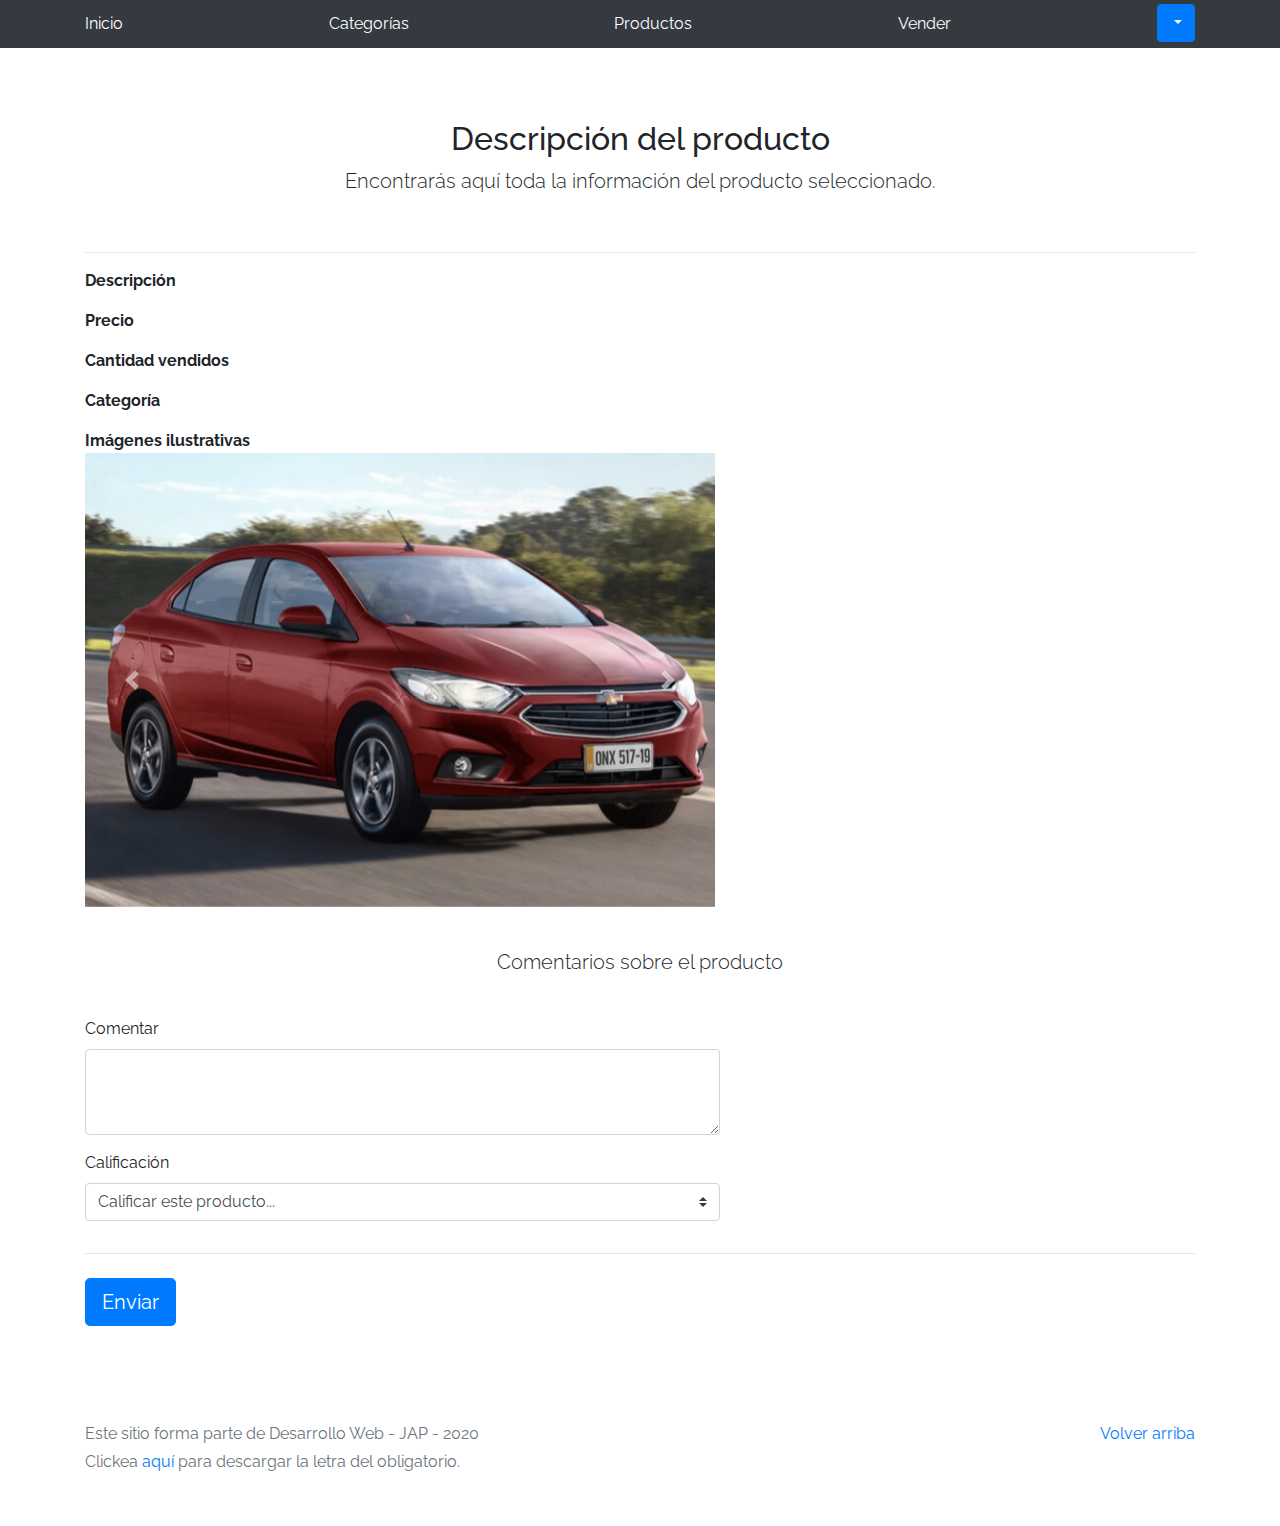
<file: product-info.html>
<!DOCTYPE html>
<!-- saved from url=(0049)https://getbootstrap.com/docs/4.3/examples/album/ -->
<html lang="en">

<head>
  <meta http-equiv="Content-Type" content="text/html; charset=UTF-8">
  <meta name="viewport" content="width=device-width, initial-scale=1, shrink-to-fit=no">
  <meta name="description" content="">
  <title>eMercado - Todo lo que busques está aquí</title>

  <link rel="canonical" href="https://getbootstrap.com/docs/4.3/examples/album/">
  <link href="https://fonts.googleapis.com/css?family=Raleway:300,300i,400,400i,700,700i,900,900i" rel="stylesheet">
  <link href="css/font-awesome.min.css" rel="stylesheet">
  <link href="css/bootstrap.min.css" rel="stylesheet">
  <link href="css/styles.css" rel="stylesheet">
</head>

<body>
  <nav class="site-header sticky-top py-1 bg-dark">
    <div class="container d-flex flex-column flex-md-row justify-content-between">

        <a class="py-2 d-none d-md-inline-block" href="home.html">Inicio</a>
        <a class="py-2 d-none d-md-inline-block" href="categories.html">Categorías</a>
        <a class="py-2 d-none d-md-inline-block" href="products.html">Productos</a>
        <a class="py-2 d-none d-md-inline-block" href="sell.html">Vender</a>

        <li class="dropdown float-right" id="info-user" style="list-style:none">
            <button id="user-identifier" class="btn btn-primary dropdown-toggle" type="button" data-toggle="dropdown"
                aria-haspopup="true" aria-expanded="false">
            </button>

            <div class="dropdown-menu"  aria-labelledby="dropdownMenuButton">
                <a class="dropdown-item" href="my-profile.html">Perfil</a>
                <a class="dropdown-item" href="cart.html">Mi carrito</a>
                <a class="dropdown-item" id="sign-of" href="index.html">Salir</a>
            </div>
        </li>
    </div>

</nav>






  <div class="container mt-5">
    <div class="text-center p-4">
      <h2>Descripción del producto</h2>
      <p class="lead">Encontrarás aquí toda la información del producto seleccionado.</p>

    </div>


    <h3 id="categoryName"></h3>
    <hr class="my-3">
    <dl>
      <dt>Descripción</dt>
      <dd>
        <p id="categoryDescription"></p>
      </dd>

      <dt>Precio</dt>
      <dd>
        <p id="productCount"></p>
      </dd>

      <dt>Cantidad vendidos</dt>
      <dd>
        <p id="soldCount"></p>
      </dd>


      <dt>Categoría</dt>
      <dd>
        <p id="category"></p>
      </dd>



      <dt>Imágenes ilustrativas</dt>
      <dd style="padding-right: 30rem">
       <!-- <div class="row text-center text-lg-left pt-2" id="productImagesGallery"> -->
          
    <div id="carouselExampleFade" class="carousel slide carousel-fade" data-ride="carousel">
      <div class="carousel-inner">
        <div class="carousel-item active">
          <img src="prod1.jpg" class="d-block w-100" alt="Chevrolet Onix" >
        </div>
        <div class="carousel-item">
          <img src="prod1_1.jpg" class="d-block w-100" alt="Chevrolet Onix1" >
        </div>
        <div class="carousel-item">
          <img src="prod1_2.jpg" class="d-block w-100" alt="Chevrolet Onix2" >
        </div>
        <div class="carousel-item">
          <img src="prod1_3.jpg" class="d-block w-100" alt="Chevrolet Onix3" >
        </div>
        <div class="carousel-item">
          <img src="prod1_4.jpg" class="d-block w-100" alt="Chevrolet Onix4" >
        </div>
      </div>
      <a class="carousel-control-prev" href="#carouselExampleFade" role="button" data-slide="prev">
        <span class="carousel-control-prev-icon" aria-hidden="true"></span>
        <span class="sr-only">Previous</span>
      </a>
      <a class="carousel-control-next" href="#carouselExampleFade" role="button" data-slide="next">
        <span class="carousel-control-next-icon" aria-hidden="true"></span>
        <span class="sr-only">Next</span>
      </a>
    </div> 
      </dd>
    </dl>

    <div class="text-center p-4">
      <p class="lead">Comentarios sobre el producto</p>

    </div>
    <div id="comentarios"></div>


    <div class="row justify-content-md-center">
      <div class="col-md-12 order-md-1">

        <div class="row" id="comentar">
          <div class="col-md-7 mb-3" id="newComment" >
            <label for="productDescription">Comentar</label>
            <textarea class="form-control" id="productDescription" rows="3"></textarea>
          </div>
        </div>



        <div class="row">
          <div class="col-md-7 mb-3" id="productCalification">
            <label for="state">Calificación</label>
            <select class="custom-select d-block w-100" id="estrellas">
              <option value="">Calificar este producto...</option>
              <option>1</option>
              <option>2</option>
              <option>3</option>
              <option>4</option>
              <option>5</option>
            </select>
          </div>
        </div>
        <hr class="mb-4">
        <button class="btn btn-primary btn-lg" id="enviarComentario" type="submit">Enviar</button>
        </form>
      </div>
    </div>
    <div class="col-5 mt-5 d-flex" id="relatedProduct"></div>
  </div>

 

  <footer class="text-muted">
    <div class="container">
      <p class="float-right">
        <a href="#">Volver arriba</a>
      </p>
      <p>Este sitio forma parte de Desarrollo Web - JAP - 2020</p>
      <p>Clickea <a target="_blank" href="Letra.pdf">aquí</a> para descargar la letra del obligatorio.</p>
    </div>
  </footer>
  <div id="spinner-wrapper">
    <div class="lds-ring">
      <div></div>
      <div></div>
      <div></div>
      <div></div>
    </div>
  </div>
  <script src="js/jquery-3.4.1.min.js"></script>
  <script src="js/bootstrap.bundle.min.js"></script>
  <script src="js/init.js"></script>
  <script src="js/product-info.js"></script>
</body>

</html>
</file>
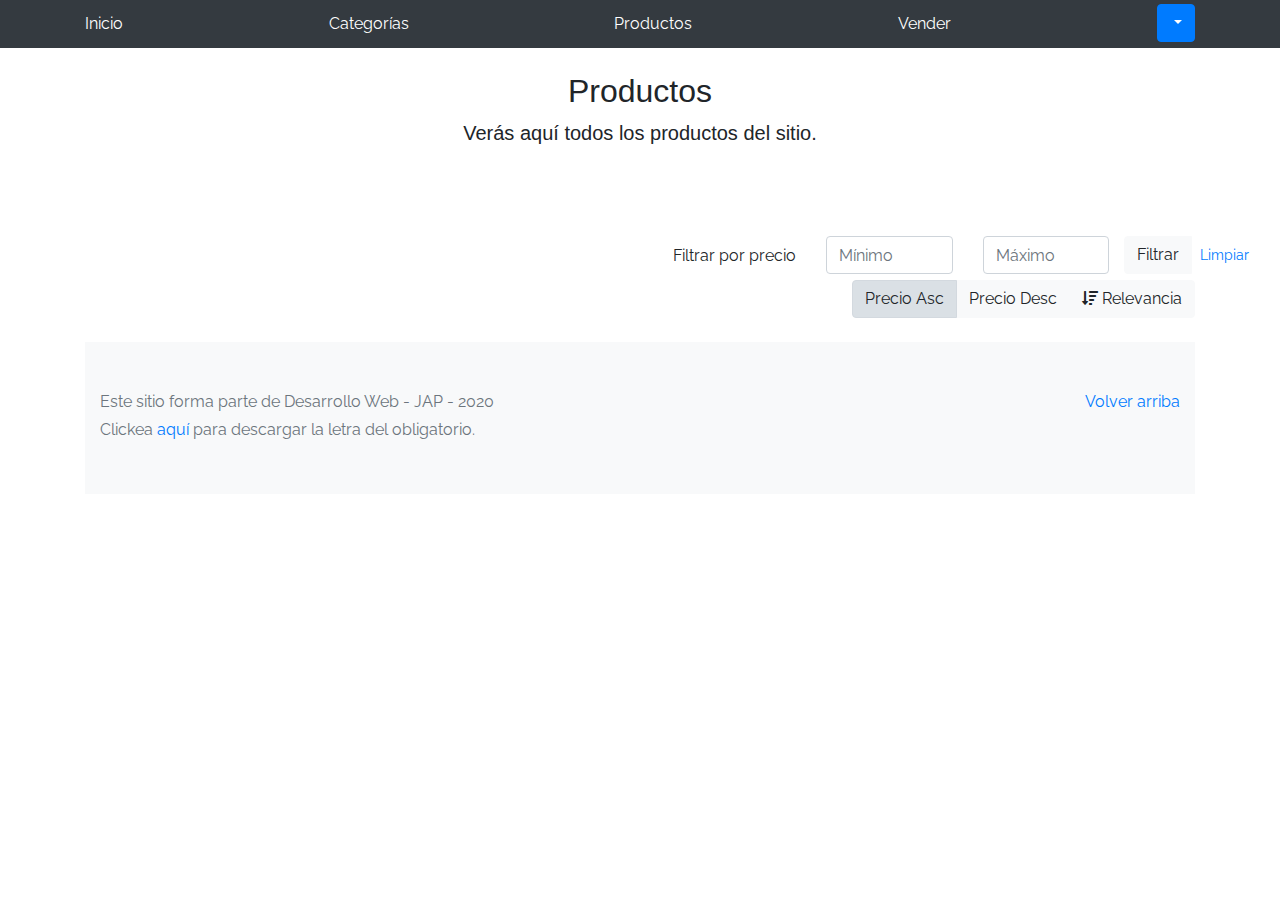
<file: products.html>
<!DOCTYPE html>
<!-- saved from url=(0049)https://getbootstrap.com/docs/4.3/examples/album/ -->
<html lang="en">

<head>
  <meta http-equiv="Content-Type" content="text/html; charset=UTF-8">
  <meta name="viewport" content="width=device-width, initial-scale=1, shrink-to-fit=no">
  <meta name="description" content="">
  <title>eMercado - Todo lo que busques está aquí</title>

  <link rel="canonical" href="https://getbootstrap.com/docs/4.3/examples/album/">
  <link href="https://fonts.googleapis.com/css?family=Raleway:300,300i,400,400i,700,700i,900,900i" rel="stylesheet">
  <link href="css/font-awesome.min.css" rel="stylesheet">
  <link href="css/bootstrap.min.css" rel="stylesheet">
  <link href="css/styles.css" rel="stylesheet">
</head>

<body>
  <nav class="site-header sticky-top py-1 bg-dark">
    <div class="container d-flex flex-column flex-md-row justify-content-between">

        <a class="py-2 d-none d-md-inline-block" href="home.html">Inicio</a>
        <a class="py-2 d-none d-md-inline-block" href="categories.html">Categorías</a>
        <a class="py-2 d-none d-md-inline-block" href="products.html">Productos</a>
        <a class="py-2 d-none d-md-inline-block" href="sell.html">Vender</a>

        <li class="dropdown float-right" id="info-user" style="list-style:none">
            <button id="user-identifier" class="btn btn-primary dropdown-toggle" type="button" data-toggle="dropdown"
                aria-haspopup="true" aria-expanded="false">
            </button>

            <div class="dropdown-menu"  aria-labelledby="dropdownMenuButton">
                <a class="dropdown-item" href="my-profile.html">Perfil</a>
                <a class="dropdown-item" href="cart.html">Mi carrito</a>
                <a class="dropdown-item" id="sign-of" href="index.html">Salir</a>
            </div>
        </li>
    </div>

</nav>

    <main role="main" class="pb-5">

  <main role="main" class="pb-5">
    <div class="text-center p-4">
      <h2>Productos</h2>
      <p class="lead">Verás aquí todos los productos del sitio.</p>
    </div>
    <!-- <div class="filtro" id="filtro-rango-precio">
      <p>Ordenar por precio</p>
      <input type="number" placeholder="Precio mínimo" id="rango-minimo"> <br><br>
      <input type="number" placeholder="Precio máximo" id="rango-maximo"> <br><br>

      <button id="filtrar">Filtrar</button>
      <button id="borrar">Borrar</button>
    </div>-->
    <br><br>
    <div class="row justify-content-end">
      <div class="col-md-6"></div>
      <div class="col-md-6 col-sm-12 mb-1 container">
        <div class="row container p-0 m-0">
          <div class="col">
            <p class="font-weight-normal text-right my-2">Filtrar por precio</p>
          </div>
          <div class="col">
            <input class="form-control" type="number" placeholder="Mínimo" id="rango-minimo">
          </div>
          <div class="col">
            <input class="form-control" type="number" placeholder="Máximo" id="rango-maximo">
          </div>
          <div class="col-3 p-0">
            <div class="btn-group" role="group">
              <button class="btn btn-light btn-block" id="filtrar">Filtrar</button>
              <button class="btn btn-link btn-sm" id="borrar">Limpiar</button> <br>
            </div>
          </div>
        </div>
      </div>
    </div>
    </div>

    <div class="container">
      <div class="row">
        <div class="col text-right">
          <div class="btn-group btn-group-toggle mb-4" data-toggle="buttons">
            <label class="btn btn-light active" id="sortAsc">
              <input type="radio" name="options" autocomplete="off" checked>Precio Asc
            </label>
            <label class="btn btn-light" id="sortDesc">
              <input type="radio" name="options" autocomplete="off">Precio Desc
            </label>
            <label class="btn btn-light" id="sortByCount">
              <input type="radio" name="options" autocomplete="off"><i
                class="fas fa-sort-amount-down mr-1"></i>Relevancia
            </label>

          </div>

        </div>
      </div>





      <div class="row" id="listado">


      </div>
      <footer class="text-muted bg-light">
        <div class="container">
          <p class="float-right">
            <a href="#">Volver arriba</a>
          </p>
          <p>Este sitio forma parte de Desarrollo Web - JAP - 2020</p>
          <p>Clickea <a target="_blank" href="Letra.pdf">aquí</a> para descargar la letra del obligatorio.</p>
        </div>
  </main>
  </footer>
  <div id="spinner-wrapper">
    <div class="lds-ring">
      <div></div>
      <div></div>
      <div></div>
      <div></div>
    </div>
  </div>
  <script src="js/jquery-3.4.1.min.js"></script>
  <script src="js/bootstrap.bundle.min.js"></script>
  <script src="js/init.js"></script>
  <script src="js/products.js"></script>
</body>

</html>
</file>
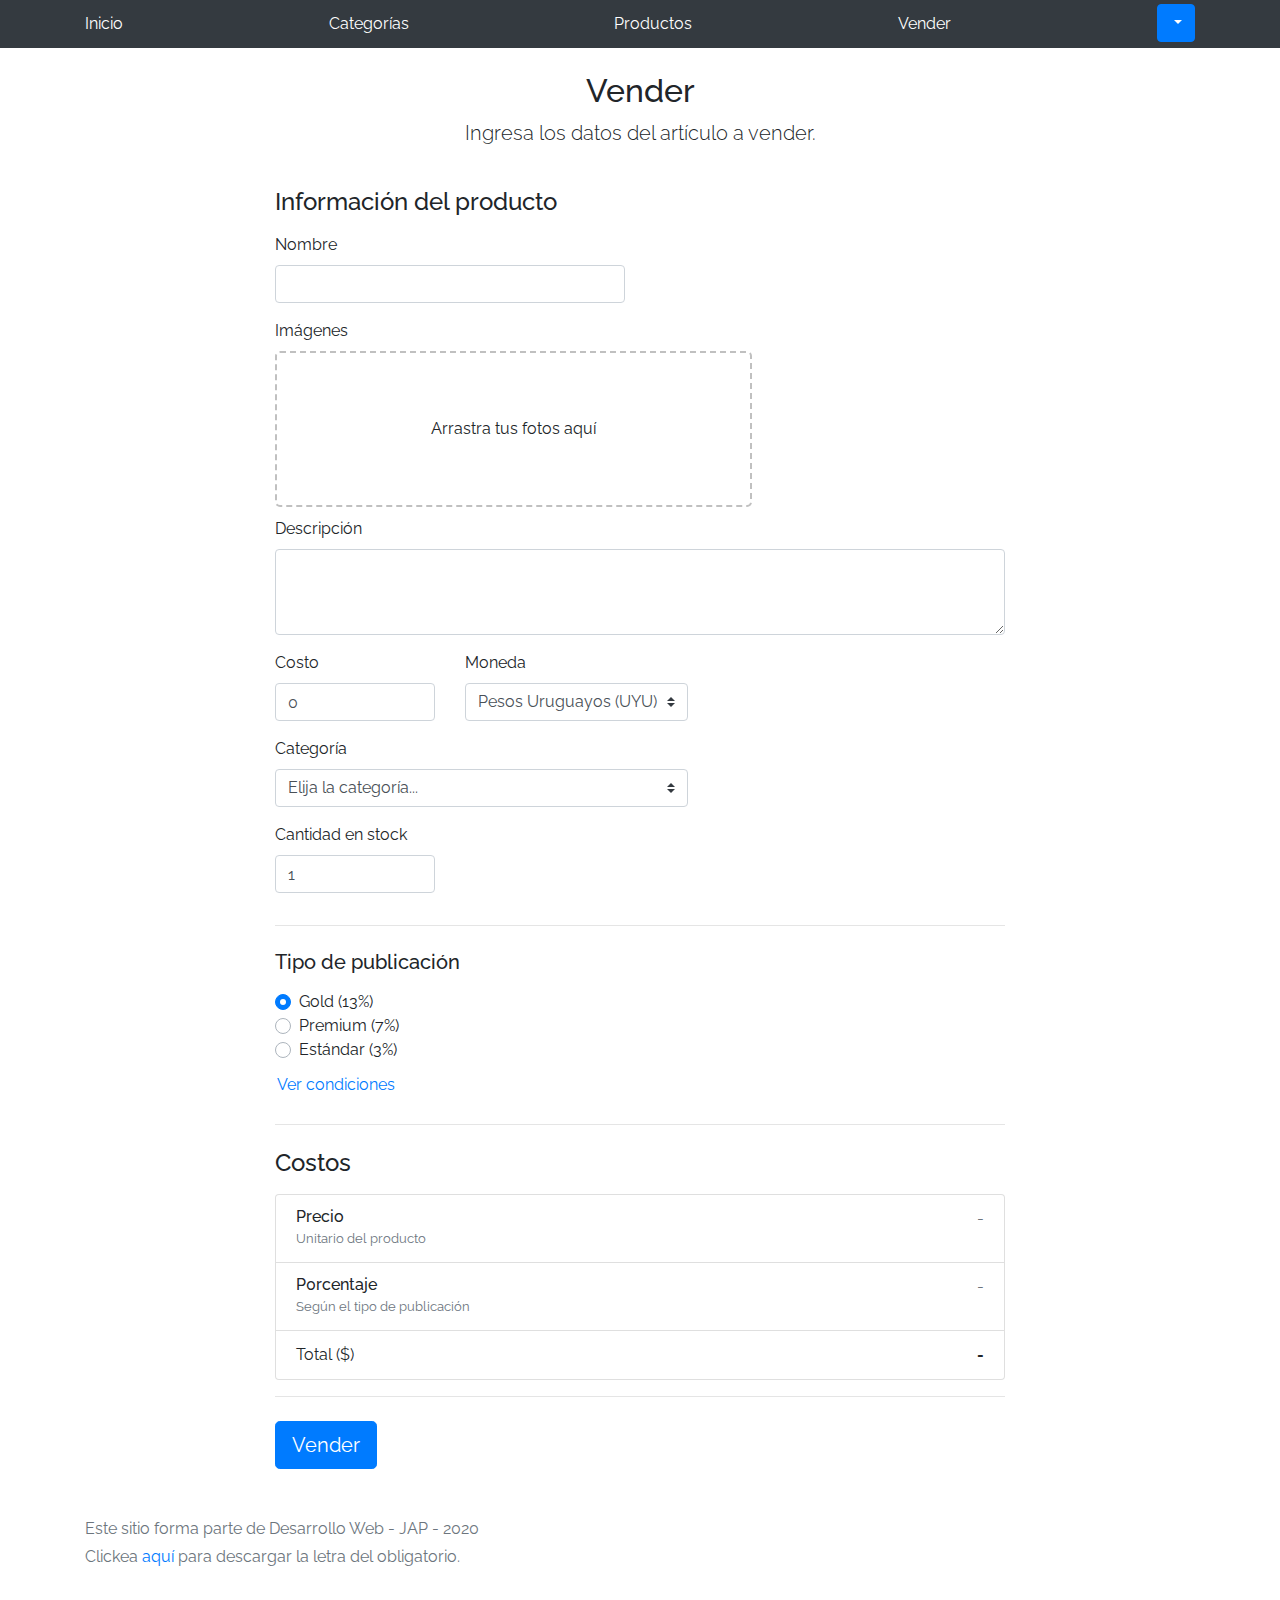
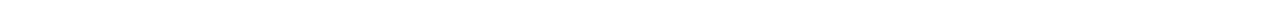
<file: sell.html>
<!DOCTYPE html>
<html lang="en">

<head>

    <title>eMercado - Todo lo que busques está aquí</title>

    <meta http-equiv="Content-Type" content="text/html; charset=UTF-8">
    <meta name="viewport" content="width=device-width, initial-scale=1, shrink-to-fit=no">
    <meta name="description" content="">

    <link rel="canonical" href="https://getbootstrap.com/docs/4.3/examples/album/">
    <link href="https://fonts.googleapis.com/css?family=Raleway:300,300i,400,400i,700,700i,900,900i" rel="stylesheet">
    <link href="css/bootstrap.min.css" rel="stylesheet">
    <link href="css/styles.css" rel="stylesheet">
    <link href="css/dropzone.css" rel="stylesheet">

    <style>
      .bd-placeholder-img {
        font-size: 1.125rem;
        text-anchor: middle;
        -webkit-user-select: none;
        -moz-user-select: none;
        -ms-user-select: none;
        user-select: none;
      }

      @media (min-width: 768px) {
        .bd-placeholder-img-lg {
          font-size: 3.5rem;
        }
      }
    </style>

</head>

<body>

    <!-- BARRA DE NAVEGACION -->
    <nav class="site-header sticky-top py-1 bg-dark">
      <div class="container d-flex flex-column flex-md-row justify-content-between">

          <a class="py-2 d-none d-md-inline-block" href="home.html">Inicio</a>
          <a class="py-2 d-none d-md-inline-block" href="categories.html">Categorías</a>
          <a class="py-2 d-none d-md-inline-block" href="products.html">Productos</a>
          <a class="py-2 d-none d-md-inline-block" href="sell.html">Vender</a>

          <li class="dropdown float-right" id="info-user" style="list-style:none">
              <button id="user-identifier" class="btn btn-primary dropdown-toggle" type="button" data-toggle="dropdown"
                  aria-haspopup="true" aria-expanded="false">
              </button>

              <div class="dropdown-menu"  aria-labelledby="dropdownMenuButton">
                  <a class="dropdown-item" href="my-profile.html">Perfil</a>
                  <a class="dropdown-item" href="cart.html">Mi carrito</a>
                  <a class="dropdown-item" id="sign-of" href="index.html">Salir</a>
              </div>
          </li>
      </div>

  </nav>

    
      <div class="container">
        <div class="text-center p-4">
          <h2>Vender</h2>
          <p class="lead">Ingresa los datos del artículo a vender.</p>
        </div>
        <div class="row justify-content-md-center">
          <div class="col-md-8 order-md-1">
            <h4 class="mb-3">Información del producto</h4>
            <form class="needs-validation" id="sell-info">
              <div class="row">
                <div class="col-md-6 mb-3">
                  <label for="productName">Nombre</label>
                  <input type="text" class="form-control" id="productName" placeholder="" value="" >
                  <div class="invalid-feedback">
                    Ingresa un nombre
                  </div>
                </div>
              </div>
              <div class="row">
                <div class="col-md-8 order-md-1">
                    <label for="zip">Imágenes</label>
                    <div class="needsclick dz-clickable" id="file-upload">
                      <div class="dz-message needsclick">
                        Arrastra tus fotos aquí<br>
                      </div>
                    </div>
                </div>
              </div>
              <div class="row">
                  <div class="col-md-12 mb-3">
                      <label for="productDescription">Descripción</label>
                      <textarea class="form-control" id="productDescription" rows="3"></textarea>
                  </div>
                </div>
              <div class="row">
                <div class="col-md-3 mb-3">
                  <label for="zip">Costo</label>
                  <input type="number" class="form-control" id="productCostInput" placeholder="" required="" value="0" min="0">
                  <div class="invalid-feedback">
                    El costo debe ser mayor que 0.
                  </div>
                </div>
                <div class="col-md-4 mb-3">
                    <label for="state">Moneda</label>
                    <select class="custom-select d-block w-100" id="productCurrency" required="">
                      <option selected>Pesos Uruguayos (UYU)</option>
                      <option>Dólares (USD)</option>
                    </select>
                    <div class="invalid-feedback">
                      Ingresa una categoría válida.
                    </div>
                  </div>
              </div>
              <div class="row">
                  <div class="col-md-7 mb-3">
                  <label for="state">Categoría</label>
                  <select class="custom-select d-block w-100" id="productCategory">
                    <option value="">Elija la categoría...</option>
                    <option>Autos</option>
                    <option>Juguetes</option>
                    <option>Muebles</option>
                    <option>Herramientas</option>
                    <option>Computadoras</option>
                    <option>Vestimenta</option>
                  </select>
                  <div class="invalid-feedback">
                    Por favor ingresa una categoría válida.
                  </div>
                </div>
              </div>
              <div class="row">
                  <div class="col-md-3 mb-3">
                    <label for="productCountInput">Cantidad en stock</label>
                    <input type="number" class="form-control" id="productCountInput" placeholder="" required="" value="1" min="0">
                    <div class="invalid-feedback">
                      La cantidad es requerida.
                    </div>
                  </div>
                </div>
              <hr class="mb-4">
              <h5 class="mb-3">Tipo de publicación</h5>
              <div class="d-block my-3">
                <div class="custom-control custom-radio">
                  <input id="goldradio" name="publicationType" type="radio" class="custom-control-input" checked="" required="">
                  <label class="custom-control-label" for="goldradio">Gold (13%)</label>
                </div>
                <div class="custom-control custom-radio">
                  <input id="premiumradio" name="publicationType" type="radio" class="custom-control-input" required="">
                  <label class="custom-control-label" for="premiumradio">Premium (7%)</label>
                </div>
                <div class="custom-control custom-radio">
                  <input id="standardradio" name="publicationType" type="radio" class="custom-control-input" required="">
                  <label class="custom-control-label" for="standardradio">Estándar (3%)</label>
                </div>
                <div class="row">
                  <button type="button" class="m-1 btn btn-link" data-toggle="modal" data-target="#contidionsModal">Ver condiciones</button>
                </div>
              </div>
              <hr class="mb-4">
              <h4 class="mb-3">Costos</h4>
              <ul class="list-group mb-3">
                  <li class="list-group-item d-flex justify-content-between lh-condensed">
                    <div>
                      <h6 class="my-0">Precio</h6>
                      <small class="text-muted">Unitario del producto</small>
                    </div>
                    <span class="text-muted" id="productCostText">-</span>
                  </li>
                  <li class="list-group-item d-flex justify-content-between lh-condensed">
                    <div>
                      <h6 class="my-0">P0rcentaje</h6>
                      <small class="text-muted">Según el tipo de publicación</small>
                    </div>
                    <span class="text-muted" id="comissionText">-</span>
                  </li>
                  <li class="list-group-item d-flex justify-content-between">
                    <span>Total ($)</span>
                    <strong id="totalCostText">-</strong>
                  </li>
                </ul>
              <hr class="mb-4">
              <button class="btn btn-primary btn-lg" type="submit">Vender</button>
            </form>
          </div>
        </div>
      </div>
      <footer class="text-muted">
        <div class="container">
            <p>Este sitio forma parte de Desarrollo Web - JAP - 2020</p>
            <p>Clickea <a target="_blank" href="Letra.pdf">aquí</a> para descargar la letra del obligatorio.</p>
        </div>
      </footer>
      <div class="alert fade" role="alert" id="alertResult">
          <span id="resultSpan"></span>
          <button type="button" class="close" data-dismiss="alert" aria-label="Close">
              <span aria-hidden="true">&times;</span>
          </button>
      </div>

      <div class="modal fade" tabindex="-1" role="dialog" id="contidionsModal">
        <div class="modal-dialog" role="document">
          <div class="modal-content">
            <div class="modal-header">
              <h5 class="modal-title">Condiciones de publicación</h5>
              <button type="button" class="close" data-dismiss="modal" aria-label="Close">
                <span aria-hidden="true">&times;</span>
              </button>
            </div>
            <div class="modal-body">
              <div class="container">
                  <div class="row">
                      <h5 class="text-warning">Gold (13%)</h5>
                      <p class="muted text-justify">Tu producto se verá de forma promocionada en portada, además de las condiciones de Premium y Estándar.</p>
                  </div>
                  <hr>
                  <div class="row">
                      <h5 class="text-primary">Stándar (7%)</h5>
                      <p class="muted text-justify">Se mostrará el producto en los primeros lugares de resultados de búsqueda, así cómo cuando se ingrese a la categoría que pertenezca.</p>
                  </div>
                  <hr>
                  <div class="row">
                      <h5 class="text-secondary">Estándar (3%)</h5>
                      <p class="muted text-justify">El producto se listará en la categoría correspondiente, así como en los resultados de búsquedas que coincidan con las palabras claves en el nombre.</p>
                  </div>
              </div>
            </div>
            <div class="modal-footer">
              <button type="button" class="btn btn-primary" data-dismiss="modal">Cerrar</button>
            </div>
          </div>
        </div>
      </div>
    <div id="spinner-wrapper"><div class="lds-ring"><div></div><div></div><div></div><div></div></div></div>

    <!-- SCRIPT -->
    <script src="js/jquery-3.4.1.min.js"></script>
    <script src="js/bootstrap.bundle.min.js"></script>
    <script src="js/dropzone.js"></script>
    <script src="js/user-logged.js"></script>
    <script src="js/init.js"></script>
    <script src="js/sell.js"></script>

</body>

</html>
</file>
<file: css/styles.css>
.jumbotron, .card-body, .container, .site-header{
    font-family: 'Raleway', serif !important;
}

.jumbotron .display-4{
    font-weight: bold;
}

.jumbotron {
  height: 50vh;
  padding: 5em inherit;
  margin-bottom: 0;
  background-color: #53C0FB;
  background: url('../img/cover_back.png');
  background-size: cover;
  background-position: center;
  background-repeat: no-repeat;
  color: black;
  font-weight: bold;
}

@media (min-width: 768px) {
  .jumbotron {
    padding-top: 6rem;
    padding-bottom: 6rem;
  }
}

.jumbotron p:last-child {
  margin-bottom: 0;
}

.jumbotron-heading {
  font-weight: 300;
}

.jumbotron .container {
  max-width: 40rem;
  background-color: rgba(255, 255, 255, 0.5);
  border-radius: 10px;
  text-shadow: 1px 1px 2px grey;
}

.jumbotron .lead{
  font-size: 38px;
}

footer {
  padding-top: 3rem;
  padding-bottom: 3rem;
}

footer p {
  margin-bottom: .25rem;
}

.site-header a {
  color: white;
  transition: ease-in-out color .15s;
}

.light-text {
  color: white;
}

.site-header .dropdown-menu a {
  color: black;
}

.dropzone{
  border: 2px dashed #0087F7;
  border-radius: 5px;
  background: white;
}

.alert{
  position: fixed;
  top:80px;
  width: 50%;
  left: 50%;
  transform: translate(-50%, 0);
}

.lds-ring {
  display: inline-block;
  position: relative;
  width: 64px;
  height: 64px;
  top:50%;
  left: 50%;
}
.lds-ring div {
  box-sizing: border-box;
  display: block;
  position: absolute;
  width: 51px;
  height: 51px;
  margin: 6px;
  border: 6px solid #fff;
  border-radius: 50%;
  animation: lds-ring 1.2s cubic-bezier(0.5, 0, 0.5, 1) infinite;
  border-color: #fff transparent transparent transparent;
}
.lds-ring div:nth-child(1) {
  animation-delay: -0.45s;
}
.lds-ring div:nth-child(2) {
  animation-delay: -0.3s;
}
.lds-ring div:nth-child(3) {
  animation-delay: -0.15s;
}
@keyframes lds-ring {
  0% {
    transform: rotate(0deg);
  }
  100% {
    transform: rotate(360deg);
  }
}

#spinner-wrapper{
  position: fixed;
  background-color: rgba(0,0,0,0.5);
  width:100%;
  height: 100%;
  top:0;
  left:0;
  z-index: 1021;
  display: none;
}

a.custom-card,
a.custom-card:hover {
  color: inherit;
  text-decoration: inherit;
}

.checked {
  color: orange;
}

#cart-table img {
  height: 7rem;
  width: 8.50rem;
}

.paymentWrap {
	padding: 50px;
}

.paymentWrap .paymentBtnGroup {
	max-width: 800px;
	margin: auto;
}

.paymentWrap .paymentBtnGroup .paymentMethod {
  padding: 25px;
	box-shadow: none;
	position: relative;
}

.paymentWrap .paymentBtnGroup .paymentMethod.active {
	outline: none !important;
}

.paymentWrap .paymentBtnGroup .paymentMethod.active .method {
	border-color: #4cd264;
	outline: none !important;
	box-shadow: 0px 3px 22px 0px #7b7b7b;
}

.paymentWrap .paymentBtnGroup .paymentMethod .method {
	position: absolute;
	right: 3px;
	top: 3px;
	bottom: 3px;
	left: 3px;
	background-size: contain;
	background-position: center;
	background-repeat: no-repeat;
	border: 2px solid transparent;
	transition: all 0.5s;
}

.paymentWrap .paymentBtnGroup .paymentMethod .method.visa {
	background-image: url("[data-uri]");
}

.paymentWrap .paymentBtnGroup .paymentMethod .method.master-card {
	background-image: url("[data-uri]");
}

.paymentWrap .paymentBtnGroup .paymentMethod .method.amex {
	background-image: url("http://www.paymentscardsandmobile.com/wp-content/uploads/2015/08/Amex-icon.jpg");
}

.paymentWrap .paymentBtnGroup .paymentMethod .method.vishwa {
	background-image: url("http://i.imgur.com/VkiM7PL.jpg");
}

.paymentWrap .paymentBtnGroup .paymentMethod .method.ez-cash {
	background-image: url("http://www.busbooking.lk/img/carousel/BusBooking.lk_ezCash_offer.png");
}


.paymentWrap .paymentBtnGroup .paymentMethod .method:hover {
	border-color: #4cd264;
  outline: none !important;
}

.submit-button {
  margin-top: 10px;
}
</file>
<file: css/dropzone.css>
/*
 * The MIT License
 * Copyright (c) 2012 Matias Meno <m@tias.me>
 */
.dropzone, .dropzone * {
  box-sizing: border-box; }

.dropzone {
  position: relative; }
  .dropzone .dz-preview {
    position: relative;
    display: inline-block;
    width: 120px;
    margin: 0.5em; }
    .dropzone .dz-preview .dz-progress {
      display: block;
      height: 15px;
      border: 1px solid #aaa; }
      .dropzone .dz-preview .dz-progress .dz-upload {
        display: block;
        height: 100%;
        width: 0;
        background: green; }
    .dropzone .dz-preview .dz-error-message {
      color: red;
      display: none; }
    .dropzone .dz-preview.dz-error .dz-error-message, .dropzone .dz-preview.dz-error .dz-error-mark {
      display: block; }
    .dropzone .dz-preview.dz-success .dz-success-mark {
      display: block; }
    .dropzone .dz-preview .dz-error-mark, .dropzone .dz-preview .dz-success-mark {
      position: absolute;
      display: none;
      left: 30px;
      top: 30px;
      width: 54px;
      height: 58px;
      left: 50%;
      margin-left: -27px; }

@-webkit-keyframes passing-through {
  0% {
    opacity: 0;
    -webkit-transform: translateY(40px);
    -moz-transform: translateY(40px);
    -ms-transform: translateY(40px);
    -o-transform: translateY(40px);
    transform: translateY(40px); }
  30%, 70% {
    opacity: 1;
    -webkit-transform: translateY(0px);
    -moz-transform: translateY(0px);
    -ms-transform: translateY(0px);
    -o-transform: translateY(0px);
    transform: translateY(0px); }
  100% {
    opacity: 0;
    -webkit-transform: translateY(-40px);
    -moz-transform: translateY(-40px);
    -ms-transform: translateY(-40px);
    -o-transform: translateY(-40px);
    transform: translateY(-40px); } }
@-moz-keyframes passing-through {
  0% {
    opacity: 0;
    -webkit-transform: translateY(40px);
    -moz-transform: translateY(40px);
    -ms-transform: translateY(40px);
    -o-transform: translateY(40px);
    transform: translateY(40px); }
  30%, 70% {
    opacity: 1;
    -webkit-transform: translateY(0px);
    -moz-transform: translateY(0px);
    -ms-transform: translateY(0px);
    -o-transform: translateY(0px);
    transform: translateY(0px); }
  100% {
    opacity: 0;
    -webkit-transform: translateY(-40px);
    -moz-transform: translateY(-40px);
    -ms-transform: translateY(-40px);
    -o-transform: translateY(-40px);
    transform: translateY(-40px); } }
@keyframes passing-through {
  0% {
    opacity: 0;
    -webkit-transform: translateY(40px);
    -moz-transform: translateY(40px);
    -ms-transform: translateY(40px);
    -o-transform: translateY(40px);
    transform: translateY(40px); }
  30%, 70% {
    opacity: 1;
    -webkit-transform: translateY(0px);
    -moz-transform: translateY(0px);
    -ms-transform: translateY(0px);
    -o-transform: translateY(0px);
    transform: translateY(0px); }
  100% {
    opacity: 0;
    -webkit-transform: translateY(-40px);
    -moz-transform: translateY(-40px);
    -ms-transform: translateY(-40px);
    -o-transform: translateY(-40px);
    transform: translateY(-40px); } }
@-webkit-keyframes slide-in {
  0% {
    opacity: 0;
    -webkit-transform: translateY(40px);
    -moz-transform: translateY(40px);
    -ms-transform: translateY(40px);
    -o-transform: translateY(40px);
    transform: translateY(40px); }
  30% {
    opacity: 1;
    -webkit-transform: translateY(0px);
    -moz-transform: translateY(0px);
    -ms-transform: translateY(0px);
    -o-transform: translateY(0px);
    transform: translateY(0px); } }
@-moz-keyframes slide-in {
  0% {
    opacity: 0;
    -webkit-transform: translateY(40px);
    -moz-transform: translateY(40px);
    -ms-transform: translateY(40px);
    -o-transform: translateY(40px);
    transform: translateY(40px); }
  30% {
    opacity: 1;
    -webkit-transform: translateY(0px);
    -moz-transform: translateY(0px);
    -ms-transform: translateY(0px);
    -o-transform: translateY(0px);
    transform: translateY(0px); } }
@keyframes slide-in {
  0% {
    opacity: 0;
    -webkit-transform: translateY(40px);
    -moz-transform: translateY(40px);
    -ms-transform: translateY(40px);
    -o-transform: translateY(40px);
    transform: translateY(40px); }
  30% {
    opacity: 1;
    -webkit-transform: translateY(0px);
    -moz-transform: translateY(0px);
    -ms-transform: translateY(0px);
    -o-transform: translateY(0px);
    transform: translateY(0px); } }
@-webkit-keyframes pulse {
  0% {
    -webkit-transform: scale(1);
    -moz-transform: scale(1);
    -ms-transform: scale(1);
    -o-transform: scale(1);
    transform: scale(1); }
  10% {
    -webkit-transform: scale(1.1);
    -moz-transform: scale(1.1);
    -ms-transform: scale(1.1);
    -o-transform: scale(1.1);
    transform: scale(1.1); }
  20% {
    -webkit-transform: scale(1);
    -moz-transform: scale(1);
    -ms-transform: scale(1);
    -o-transform: scale(1);
    transform: scale(1); } }
@-moz-keyframes pulse {
  0% {
    -webkit-transform: scale(1);
    -moz-transform: scale(1);
    -ms-transform: scale(1);
    -o-transform: scale(1);
    transform: scale(1); }
  10% {
    -webkit-transform: scale(1.1);
    -moz-transform: scale(1.1);
    -ms-transform: scale(1.1);
    -o-transform: scale(1.1);
    transform: scale(1.1); }
  20% {
    -webkit-transform: scale(1);
    -moz-transform: scale(1);
    -ms-transform: scale(1);
    -o-transform: scale(1);
    transform: scale(1); } }
@keyframes pulse {
  0% {
    -webkit-transform: scale(1);
    -moz-transform: scale(1);
    -ms-transform: scale(1);
    -o-transform: scale(1);
    transform: scale(1); }
  10% {
    -webkit-transform: scale(1.1);
    -moz-transform: scale(1.1);
    -ms-transform: scale(1.1);
    -o-transform: scale(1.1);
    transform: scale(1.1); }
  20% {
    -webkit-transform: scale(1);
    -moz-transform: scale(1);
    -ms-transform: scale(1);
    -o-transform: scale(1);
    transform: scale(1); } }
#file-upload, #file-upload * {
  box-sizing: border-box; }

#file-upload {
  min-height: 150px;
  border: 2px dashed silver;
  border-radius: 5px;
  background: white;
margin-bottom: 10px;}
  #file-upload.dz-clickable {
    cursor: pointer; }
    #file-upload.dz-clickable * {
      cursor: default; }
    #file-upload.dz-clickable .dz-message, #file-upload.dz-clickable .dz-message * {
      cursor: pointer; }
  #file-upload.dz-started .dz-message {
    display: none; }
  #file-upload.dz-drag-hover {
    border-style: solid; }
    #file-upload.dz-drag-hover .dz-message {
      opacity: 0.5; }
  #file-upload .dz-message {
    text-align: center;
    margin: 4em 0; }
  #file-upload .dz-preview {
    position: relative;
    display: inline-block;
    vertical-align: top;
    margin: 16px;
    min-height: 100px; }
    #file-upload .dz-preview:hover {
      z-index: 1000; }
      #file-upload .dz-preview:hover .dz-details {
        opacity: 1; }
    #file-upload .dz-preview.dz-file-preview .dz-image {
      border-radius: 20px;
      background: #999;
      background: linear-gradient(to bottom, #eee, #ddd); }
    #file-upload .dz-preview.dz-file-preview .dz-details {
      opacity: 1; }
    #file-upload .dz-preview.dz-image-preview {
      background: white; }
      #file-upload .dz-preview.dz-image-preview .dz-details {
        -webkit-transition: opacity 0.2s linear;
        -moz-transition: opacity 0.2s linear;
        -ms-transition: opacity 0.2s linear;
        -o-transition: opacity 0.2s linear;
        transition: opacity 0.2s linear; }
    #file-upload .dz-preview .dz-remove {
      font-size: 14px;
      text-align: center;
      display: block;
      cursor: pointer;
      border: none; }
      #file-upload .dz-preview .dz-remove:hover {
        text-decoration: underline; }
    #file-upload .dz-preview:hover .dz-details {
      opacity: 1; }
    #file-upload .dz-preview .dz-details {
      z-index: 20;
      position: absolute;
      top: 0;
      left: 0;
      opacity: 0;
      font-size: 13px;
      min-width: 100%;
      max-width: 100%;
      padding: 2em 1em;
      text-align: center;
      color: rgba(0, 0, 0, 0.9);
      line-height: 150%; }
      #file-upload .dz-preview .dz-details .dz-size {
        margin-bottom: 1em;
        font-size: 16px; }
      #file-upload .dz-preview .dz-details .dz-filename {
        white-space: nowrap; }
        #file-upload .dz-preview .dz-details .dz-filename:hover span {
          border: 1px solid rgba(200, 200, 200, 0.8);
          background-color: rgba(255, 255, 255, 0.8); }
        #file-upload .dz-preview .dz-details .dz-filename:not(:hover) {
          overflow: hidden;
          text-overflow: ellipsis; }
          #file-upload .dz-preview .dz-details .dz-filename:not(:hover) span {
            border: 1px solid transparent; }
      #file-upload .dz-preview .dz-details .dz-filename span, #file-upload .dz-preview .dz-details .dz-size span {
        background-color: rgba(255, 255, 255, 0.4);
        padding: 0 0.4em;
        border-radius: 3px; }
    #file-upload .dz-preview:hover .dz-image img {
      -webkit-transform: scale(1.05, 1.05);
      -moz-transform: scale(1.05, 1.05);
      -ms-transform: scale(1.05, 1.05);
      -o-transform: scale(1.05, 1.05);
      transform: scale(1.05, 1.05);
      -webkit-filter: blur(8px);
      filter: blur(8px); }
    #file-upload .dz-preview .dz-image {
      border-radius: 20px;
      overflow: hidden;
      width: 120px;
      height: 120px;
      position: relative;
      display: block;
      z-index: 10; }
      #file-upload .dz-preview .dz-image img {
        display: block; }
    #file-upload .dz-preview.dz-success .dz-success-mark {
      -webkit-animation: passing-through 3s cubic-bezier(0.77, 0, 0.175, 1);
      -moz-animation: passing-through 3s cubic-bezier(0.77, 0, 0.175, 1);
      -ms-animation: passing-through 3s cubic-bezier(0.77, 0, 0.175, 1);
      -o-animation: passing-through 3s cubic-bezier(0.77, 0, 0.175, 1);
      animation: passing-through 3s cubic-bezier(0.77, 0, 0.175, 1); }
    #file-upload .dz-preview.dz-error .dz-error-mark {
      opacity: 1;
      -webkit-animation: slide-in 3s cubic-bezier(0.77, 0, 0.175, 1);
      -moz-animation: slide-in 3s cubic-bezier(0.77, 0, 0.175, 1);
      -ms-animation: slide-in 3s cubic-bezier(0.77, 0, 0.175, 1);
      -o-animation: slide-in 3s cubic-bezier(0.77, 0, 0.175, 1);
      animation: slide-in 3s cubic-bezier(0.77, 0, 0.175, 1); }
    #file-upload .dz-preview .dz-success-mark, #file-upload .dz-preview .dz-error-mark {
      pointer-events: none;
      opacity: 0;
      z-index: 500;
      position: absolute;
      display: block;
      top: 50%;
      left: 50%;
      margin-left: -27px;
      margin-top: -27px; }
      #file-upload .dz-preview .dz-success-mark svg, #file-upload .dz-preview .dz-error-mark svg {
        display: block;
        width: 54px;
        height: 54px; }
    #file-upload .dz-preview.dz-processing .dz-progress {
      opacity: 1;
      -webkit-transition: all 0.2s linear;
      -moz-transition: all 0.2s linear;
      -ms-transition: all 0.2s linear;
      -o-transition: all 0.2s linear;
      transition: all 0.2s linear; }
    #file-upload .dz-preview.dz-complete .dz-progress {
      opacity: 0;
      -webkit-transition: opacity 0.4s ease-in;
      -moz-transition: opacity 0.4s ease-in;
      -ms-transition: opacity 0.4s ease-in;
      -o-transition: opacity 0.4s ease-in;
      transition: opacity 0.4s ease-in; }
    #file-upload .dz-preview:not(.dz-processing) .dz-progress {
      -webkit-animation: pulse 6s ease infinite;
      -moz-animation: pulse 6s ease infinite;
      -ms-animation: pulse 6s ease infinite;
      -o-animation: pulse 6s ease infinite;
      animation: pulse 6s ease infinite; }
    #file-upload .dz-preview .dz-progress {
      opacity: 1;
      z-index: 1000;
      pointer-events: none;
      position: absolute;
      height: 16px;
      left: 50%;
      top: 50%;
      margin-top: -8px;
      width: 80px;
      margin-left: -40px;
      background: rgba(255, 255, 255, 0.9);
      -webkit-transform: scale(1);
      border-radius: 8px;
      overflow: hidden; }
      #file-upload .dz-preview .dz-progress .dz-upload {
        background: #333;
        background: linear-gradient(to bottom, #666, #444);
        position: absolute;
        top: 0;
        left: 0;
        bottom: 0;
        width: 0;
        -webkit-transition: width 300ms ease-in-out;
        -moz-transition: width 300ms ease-in-out;
        -ms-transition: width 300ms ease-in-out;
        -o-transition: width 300ms ease-in-out;
        transition: width 300ms ease-in-out; }
    #file-upload .dz-preview.dz-error .dz-error-message {
      display: block; }
    #file-upload .dz-preview.dz-error:hover .dz-error-message {
      opacity: 1;
      pointer-events: auto; }
    #file-upload .dz-preview .dz-error-message {
      pointer-events: none;
      z-index: 1000;
      position: absolute;
      display: block;
      display: none;
      opacity: 0;
      -webkit-transition: opacity 0.3s ease;
      -moz-transition: opacity 0.3s ease;
      -ms-transition: opacity 0.3s ease;
      -o-transition: opacity 0.3s ease;
      transition: opacity 0.3s ease;
      border-radius: 8px;
      font-size: 13px;
      top: 130px;
      left: -10px;
      width: 140px;
      background: #be2626;
      background: linear-gradient(to bottom, #be2626, #a92222);
      padding: 0.5em 1.2em;
      color: white; }
      #file-upload .dz-preview .dz-error-message:after {
        content: '';
        position: absolute;
        top: -6px;
        left: 64px;
        width: 0;
        height: 0;
        border-left: 6px solid transparent;
        border-right: 6px solid transparent;
        border-bottom: 6px solid #be2626; }

#file-upload .dz-preview.dz-error .dz-error-message, #file-upload .dz-preview.dz-error .dz-error-mark{
  display: none;
}
</file>
